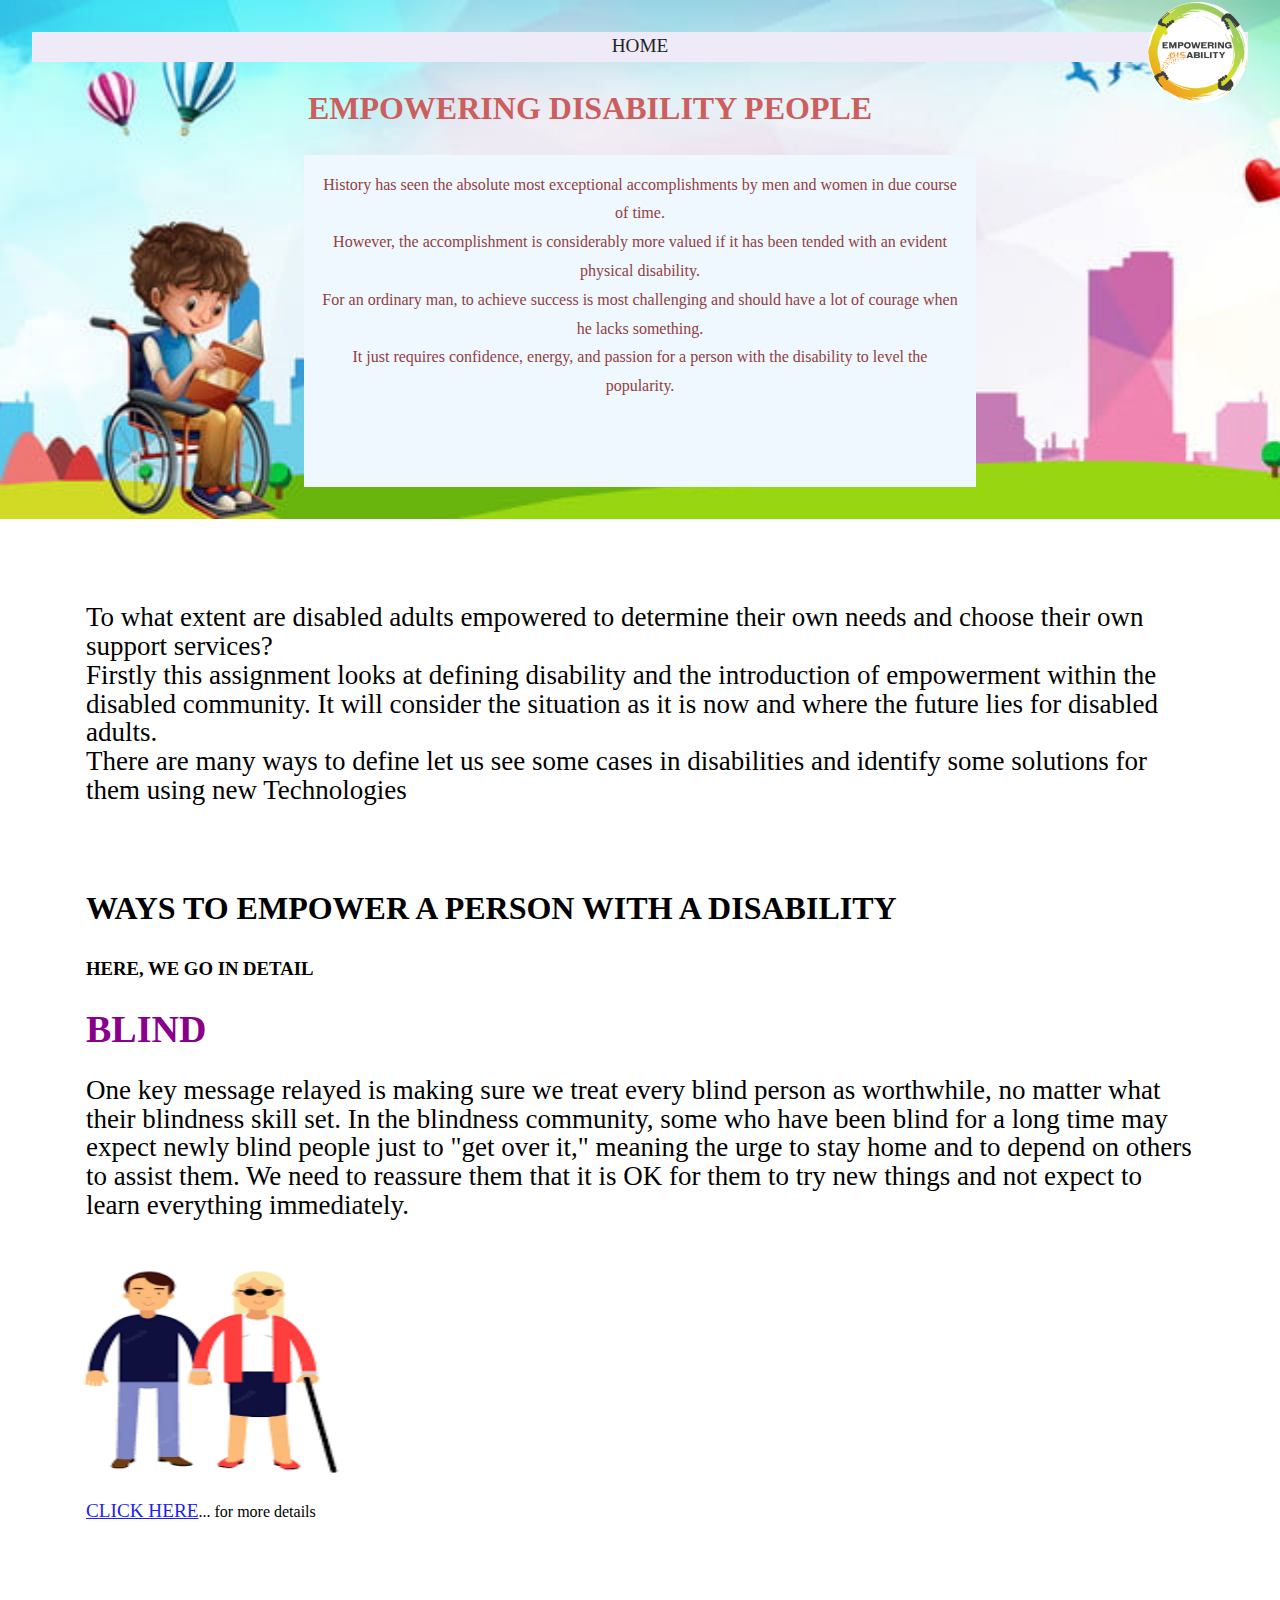
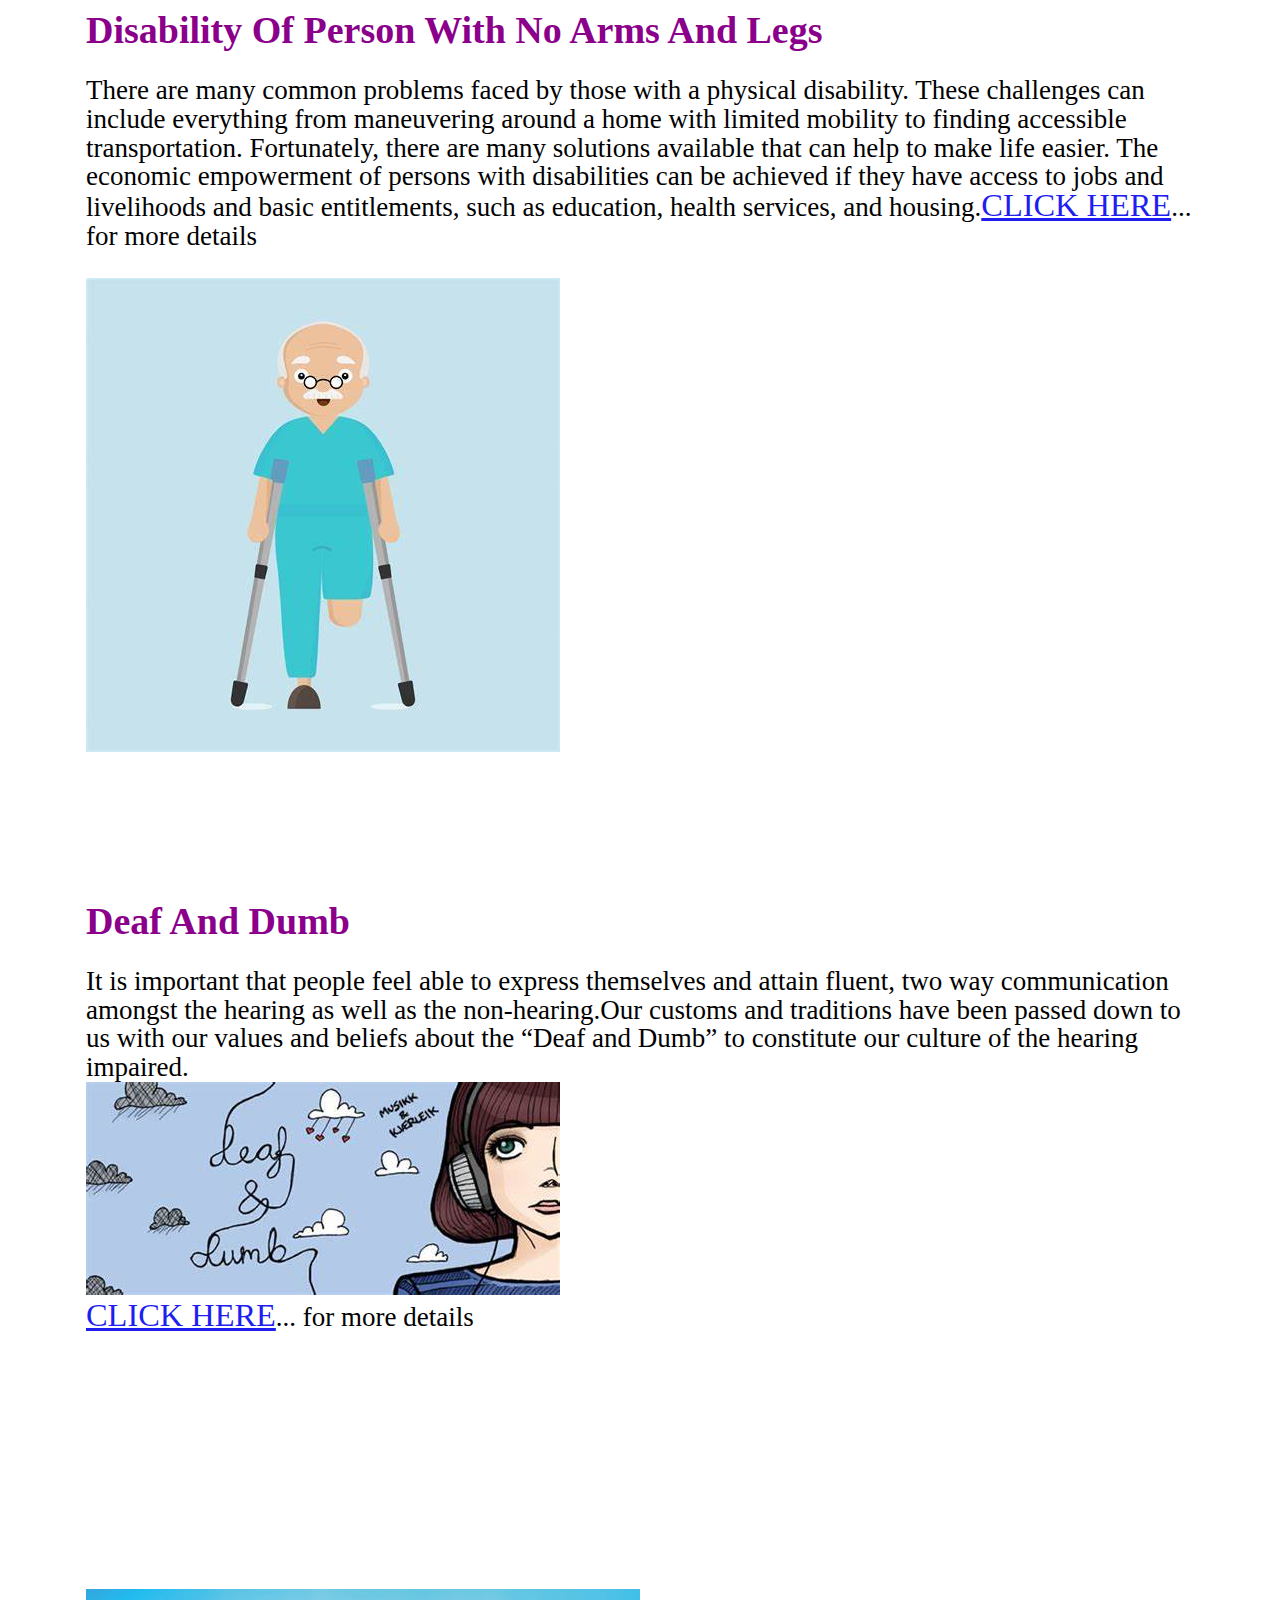
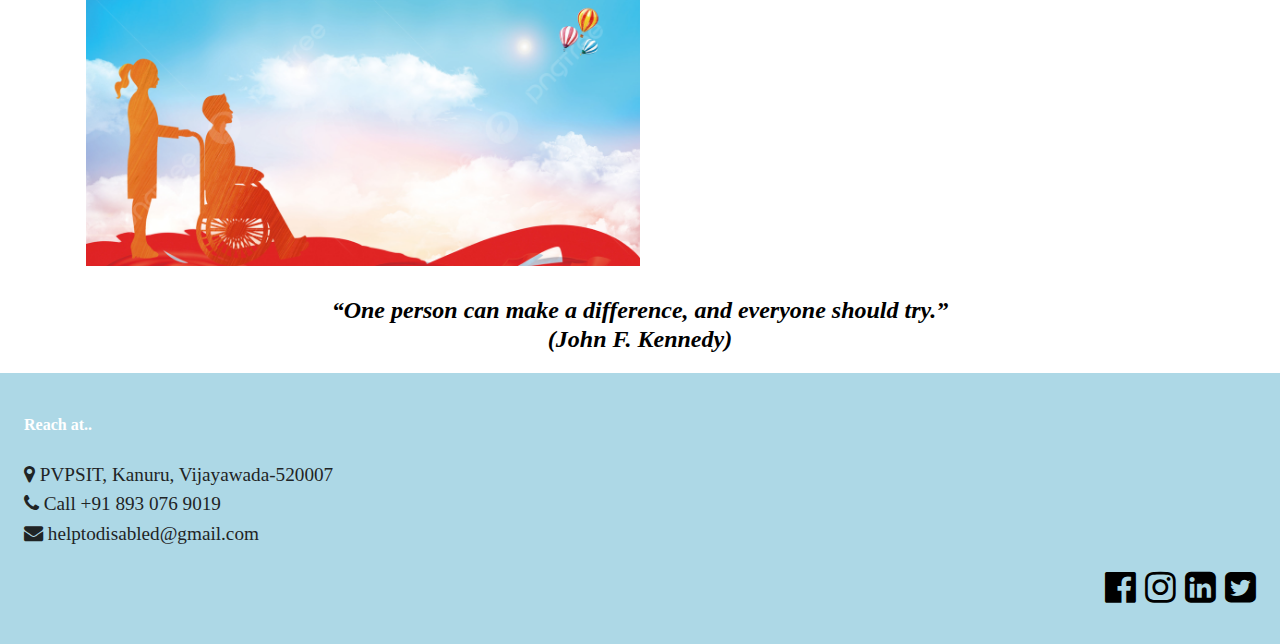
<file: EMPOWERING DISABLED PERSONS/index.html>
<!DOCTYPE html>
<html>
<head>
  

  <meta charset="UTF-8">
  <title> Empowering disability people</title>
  <meta name="description" content="simple CV example created with HTML and CSS">
  

  <meta name="viewport" content="width=device-width, initial-scale=1">
  <link rel="stylesheet" href="https://use.fontawesome.com/releases/v5.0.13/css/all.css" integrity="sha384-DNOHZ68U8hZfKXOrtjWvjxusGo9WQnrNx2sqG0tfsghAvtVlRW3tvkXWZh58N9jp" crossorigin="anonymous">
  <link rel="stylesheet" href="dis.css">
</head>

<body>
  <header>
    <div>
      <nav>
        <a href="#HOME">HOME</a>  
        <!-- <a href="#VISION">VISION</a> |
        <a href="#AMPUTEE"></a> |
        <a href="e.html">BLIND</a>|
        <a href="#DEAF AND DUMB">DEAF AND DUMB</a>  -->
 
        <div class="logo">
            <img src="l1.jpg" alt="!">
        </div>
        </nav>
    
    </div>
    <h1>Empowering disability people</h1>
    <section>
     
        
      <!-- <p>Secure responsible career opportunity to fully utilize my training and skills, while making a significant contribution to the success of the company..</p> -->
     <p1>History has seen the absolute most exceptional accomplishments by men and women in due course of time.  <br>

      However, the accomplishment is considerably more valued if it has been tended with an evident physical disability. <br>
      
      For an ordinary man, to achieve success is most challenging and should have a lot of courage when he lacks something. 
      <br>
      
      It just requires confidence, energy, and passion for a person with the disability to level the popularity.</p1>
    </section>
  </header>
  <main>
    
    

    
  
    </section>
    <!-- <section id="PROJECTS"> -->
      <h3></h3>
      <!-- <section id="HOME"></section> -->
      <article>
        <p><br><br>
          To what extent are disabled adults empowered to determine their own needs and choose their own support services? <br> 
          Firstly this assignment looks at defining disability and the introduction of empowerment within the disabled community. It will consider the situation as it is now and where the future lies for disabled adults.
<br>
There are many ways to define let us see some cases in disabilities and identify some solutions for them using new Technologies
       <br><br><br> </p>
       
      
      
  <h1><span style="text-align: center;"><b>Ways to Empower a Person with a Disability</b></span></h1>
  <h3>HERE, We go in detail </h3>
  <div class="d9">
    <h2 class="q1" >BLIND</h2>
    <p>One key message relayed is making sure we treat every blind person as worthwhile, 
      no matter what their blindness skill set. In the blindness community,
      some who have been blind for a long time may expect newly blind people just to "get over it," meaning the urge to stay home and to depend on others to assist them. We need to reassure them that it is OK for them to try new things and not expect to learn everything immediately.
    <br>
    <div class="d1"><img class ="Ft"src="e3.png" alt=""> </div><a href="e.html" class="c1">CLICK HERE</a>... for more details
    <br><br><br></p>
    
  </div>
  <div class="d2">
    <h2 class="q1" >Disability of person with no arms and legs</h2>
     <p>There are many common problems faced by those with a physical disability. These challenges can include everything from maneuvering around a home with limited mobility to finding accessible transportation. Fortunately, there are many solutions available that can help to make life easier.
      The economic empowerment of persons with disabilities can be achieved if they have access to jobs and livelihoods and basic entitlements, such as education, health services, and housing.<a href="g.html" class="c1">CLICK HERE</a>... for more details</p>
      <img src="am.jpeg" alt="">    
    </p><br><br><br>
    
  </div>
  <div class="d2">
    <h2 class="q1" >Deaf and Dumb</h2>
    <p>It is important that people feel able to express themselves and attain fluent, two way communication amongst the hearing as well as the non-hearing.Our customs and traditions have been passed down to us with our values and beliefs about the “Deaf and Dumb” to constitute our culture of the hearing impaired.
    <br>
    <img src="du1.jpeg" alt="">    
    <br>
    <a href="sonu.html" class="c1">CLICK HERE</a>... for more details</p><br><br><br><br><br><br><br>
  </div>
  <br>
  
  <img src="d4.jpg"  style= "width: 50%; height: 50%;"alt=""> 


  
          <h2 style="text-align: center;"><b><i>“One person can make a difference, and everyone should try.”<br />
(</i></b><b><i>John F. Kennedy</i></b><b><i>)</i></b></h2>





  </article>

  </main>
  <footer class="footer_section">
    <div class="container">
       <div class="row">
          <div class="col-md-4 footer-col">
             <div class="footer_contact">
                <h4>
                   Reach at..
                </h4>
                <div class="contact_link_box">
                   <a href="https://www.google.com/maps/place/Prasad+V.+Potluri+Siddhartha+Institute+Of+Technology/@16.4876606,80.6919441,17z/data=!3m1!4b1!4m5!3m4!1s0x3a35fb3d5f7810a9:0x4a6d6804b71db09!8m2!3d16.4876606!4d80.6941328">
                   <i class="fa fa-map-marker" aria-hidden="true"></i>
                   <span>
                      PVPSIT, Kanuru, Vijayawada-520007
                   </span>
                   </a><br>
                   <a href="">
                   <i class="fa fa-phone" aria-hidden="true"></i>
                   <span>
                   Call  +91 893 076 9019
                   </span>
                   </a><br>
                   <a href="">
                   <i class="fa fa-envelope" aria-hidden="true"></i>
                   <span>
                   helptodisabled@gmail.com
                   </span>
                   </a>
                </div>
             </div>
          </div>
          <div class="col-md-4 footer-col">
             <div class="footer_detail">
                <a href="index.html" class="footer-logo">
             </div>
          </div>
          <div class="col-md-4 footer-col">
             <div class="map_container">
                <div class="map">
                   <div id="googleMap"></div>
                </div>
             </div>
          </div>
       </div>
    </div>

<link rel="stylesheet" href="https://cdnjs.cloudflare.com/ajax/libs/font-awesome/4.7.0/css/font-awesome.min.css">

<pre style="text-align: right">
  <i class="fa fa-facebook-official" style="font-size:36px;color: black;"> <i class="fa fa-instagram" style="font-size:36px"></i> <i class="fa fa-linkedin-square" style="font-size:36px"> <i class="fa fa-twitter-square" style="font-size:36px"></i></i></i>
</pre>



  </footer>

</body>
</html>
</file>
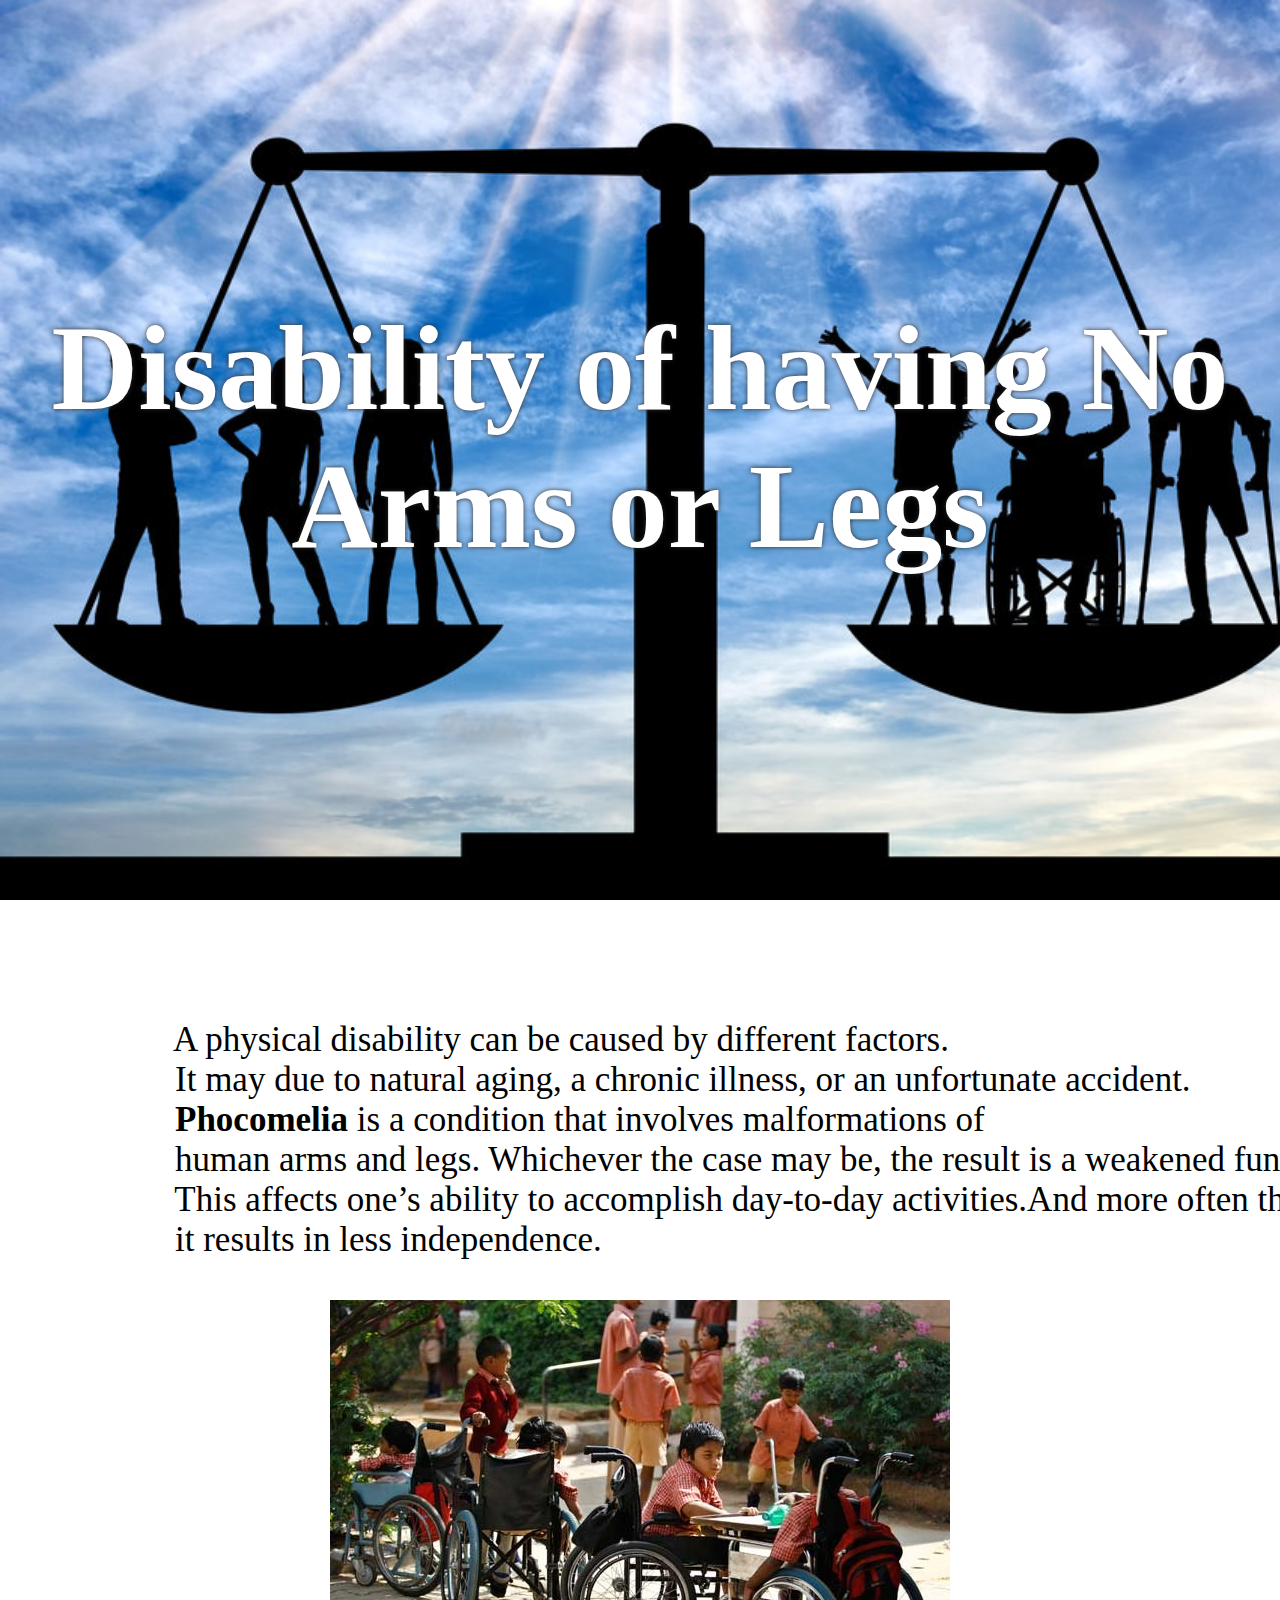
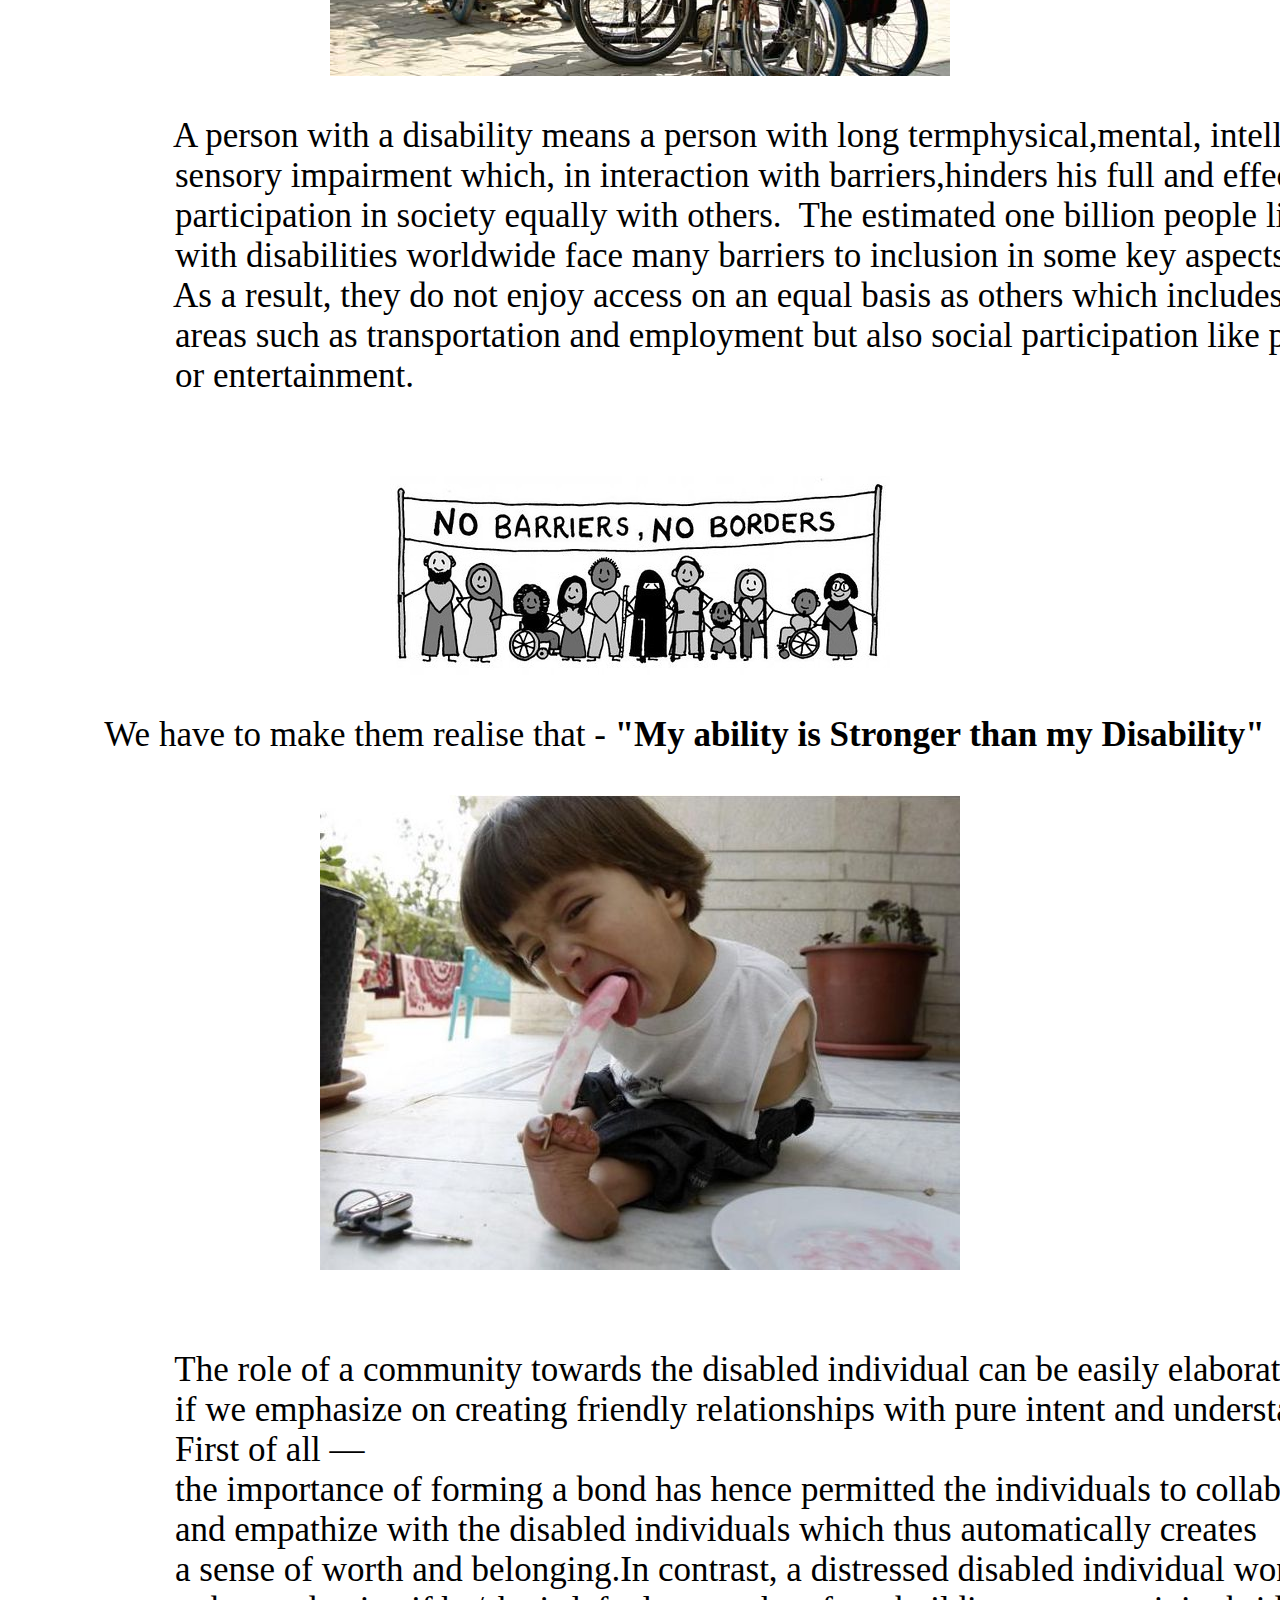
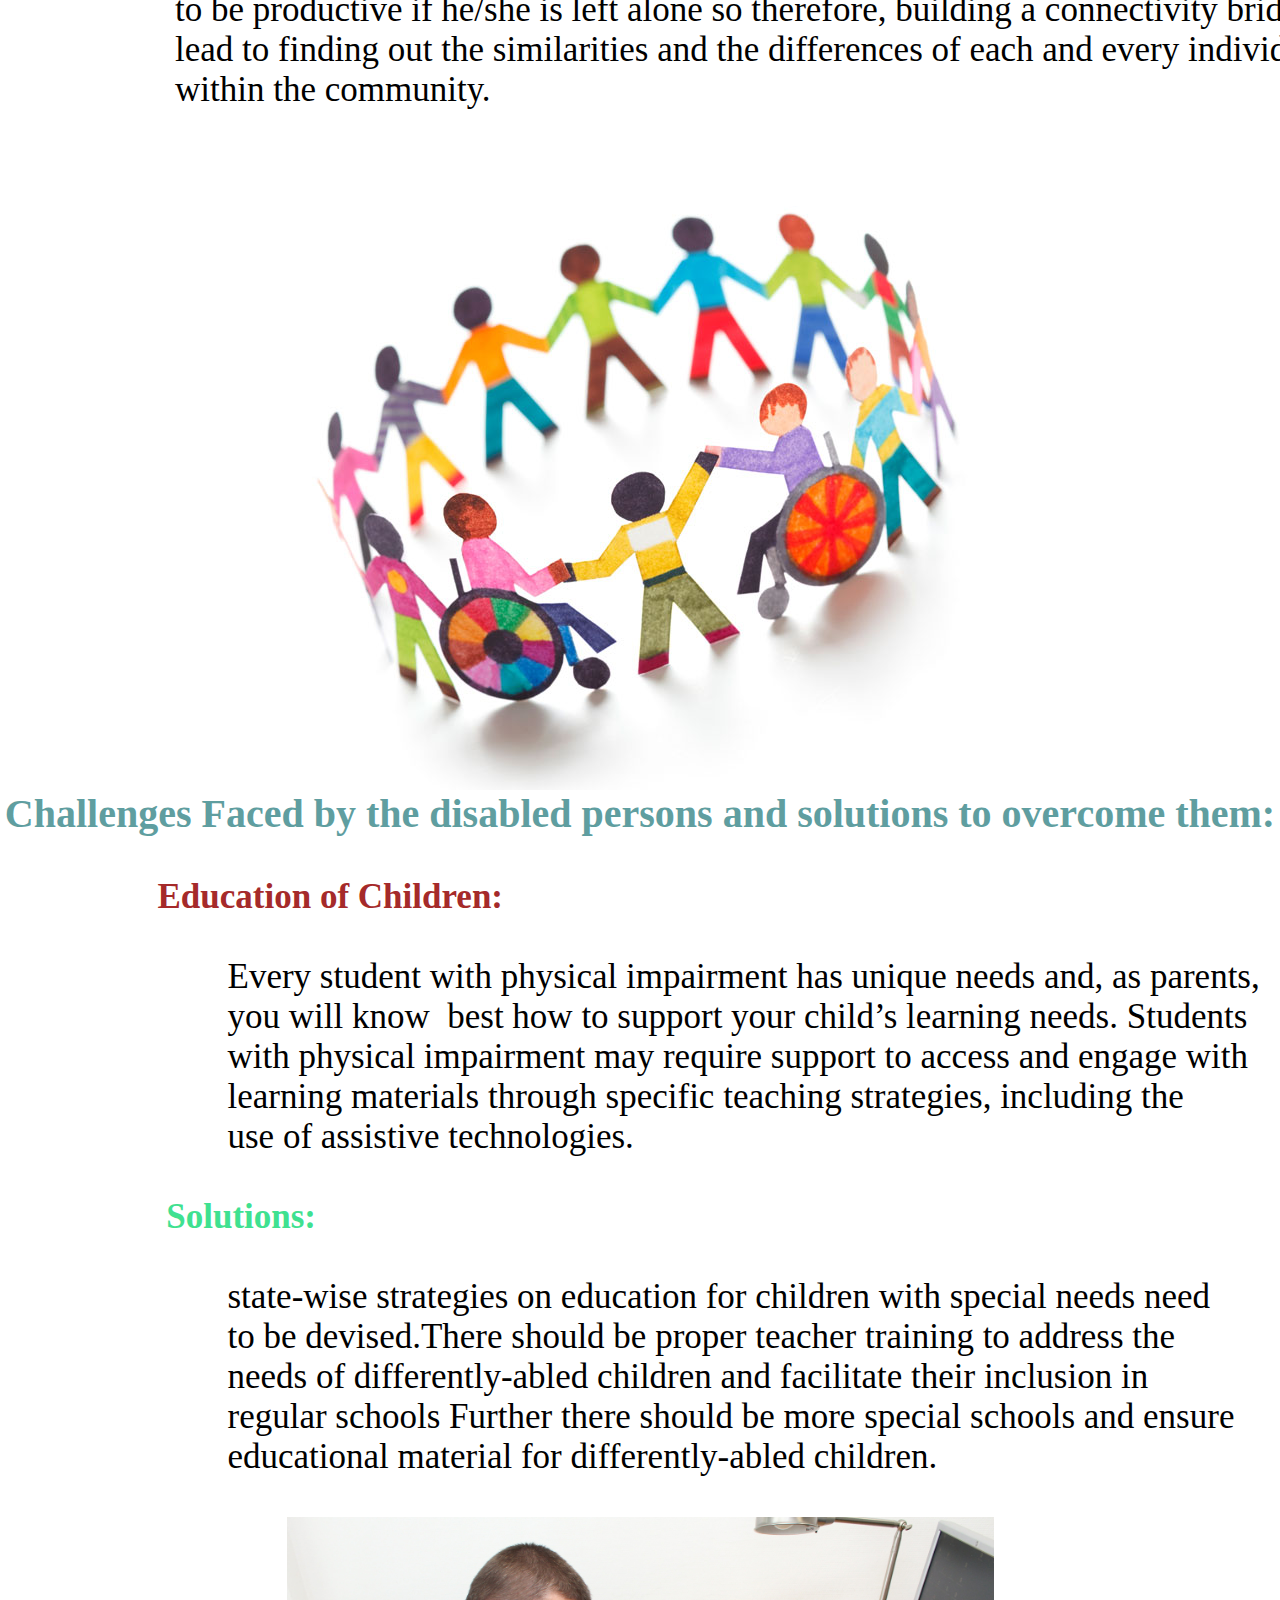
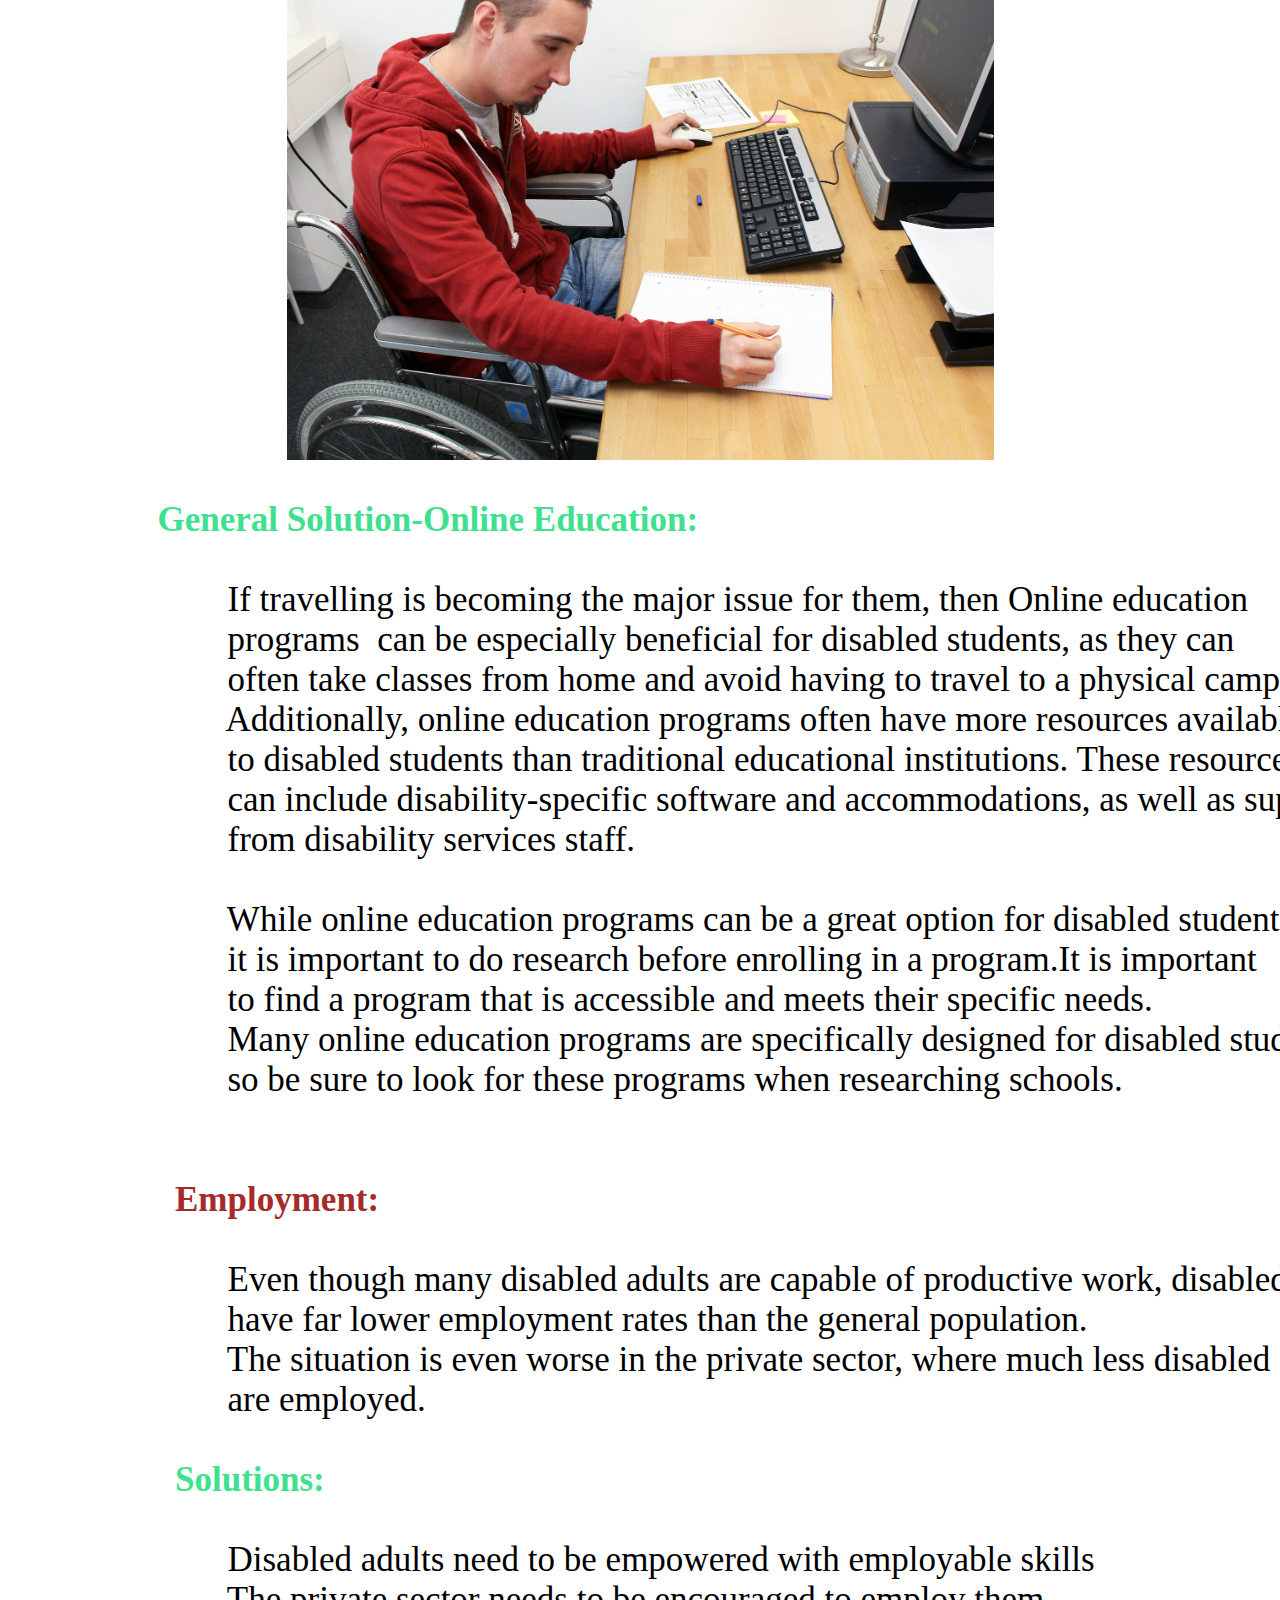
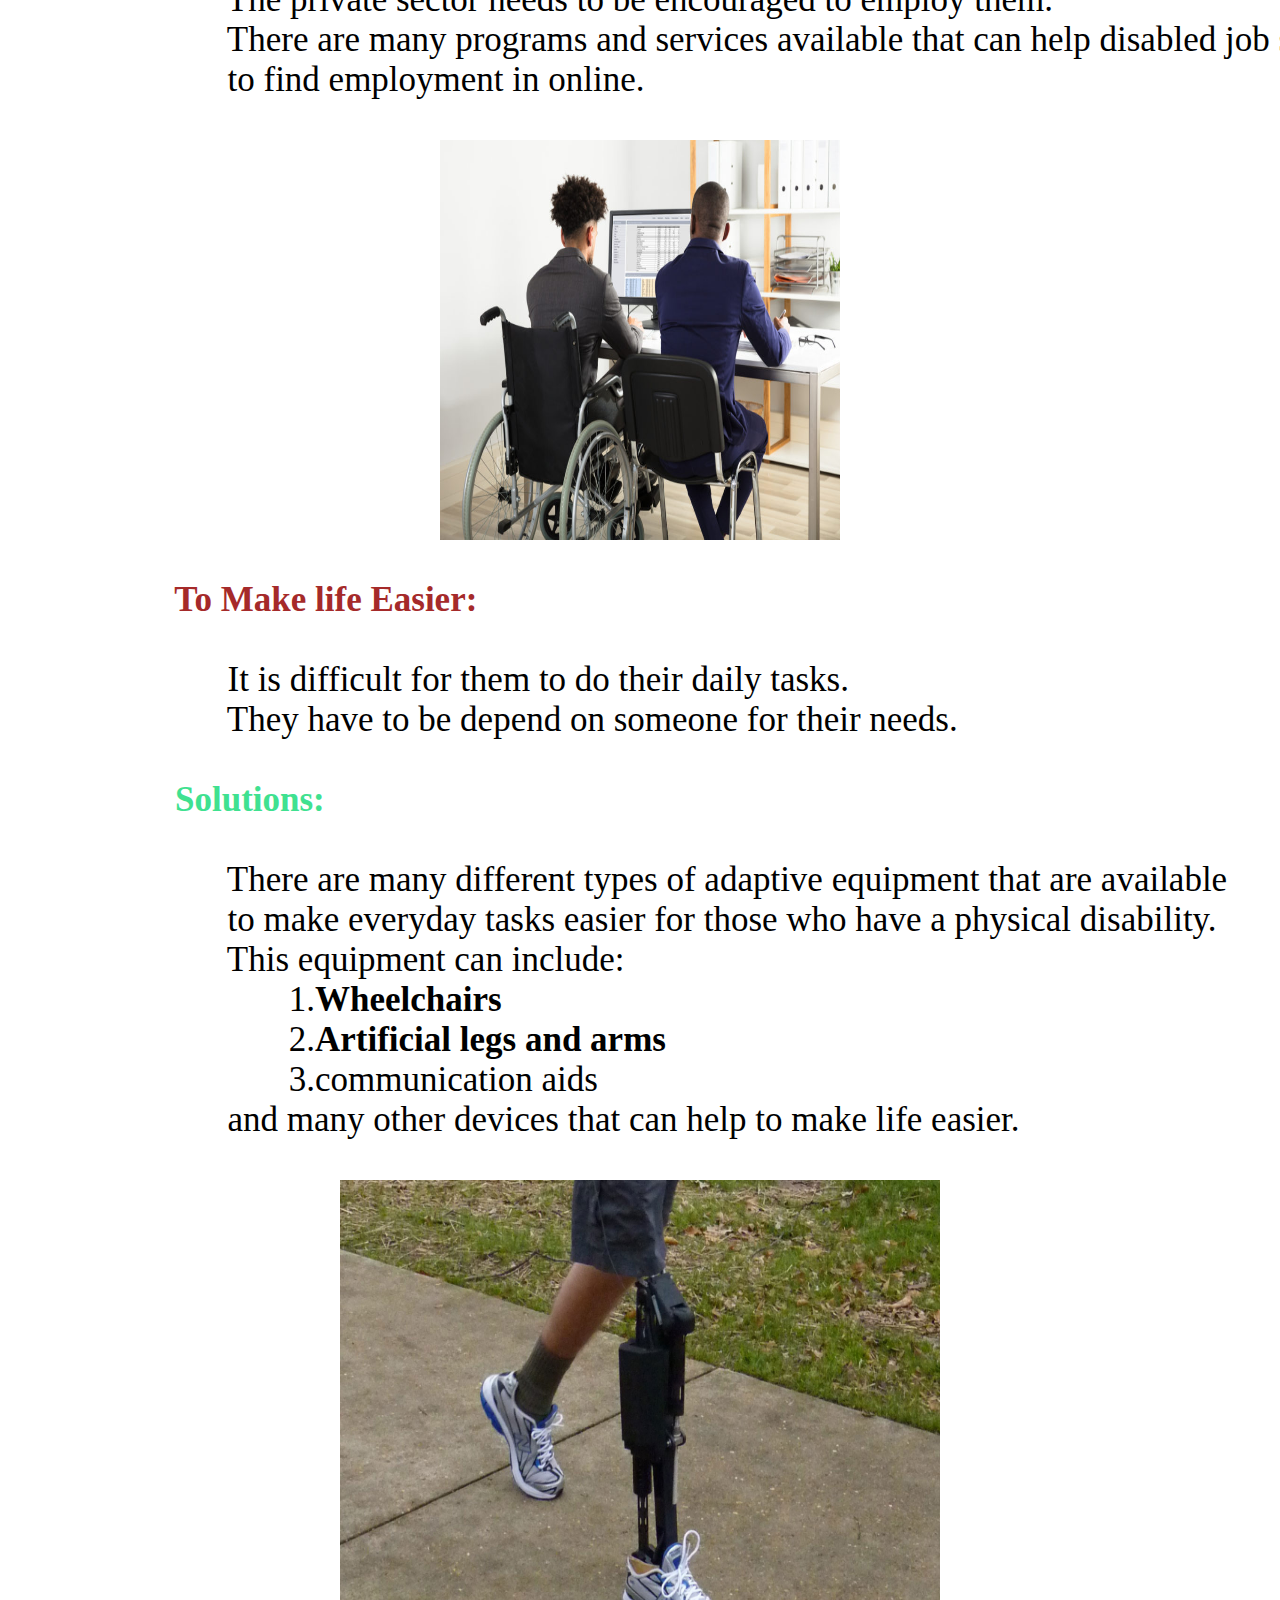
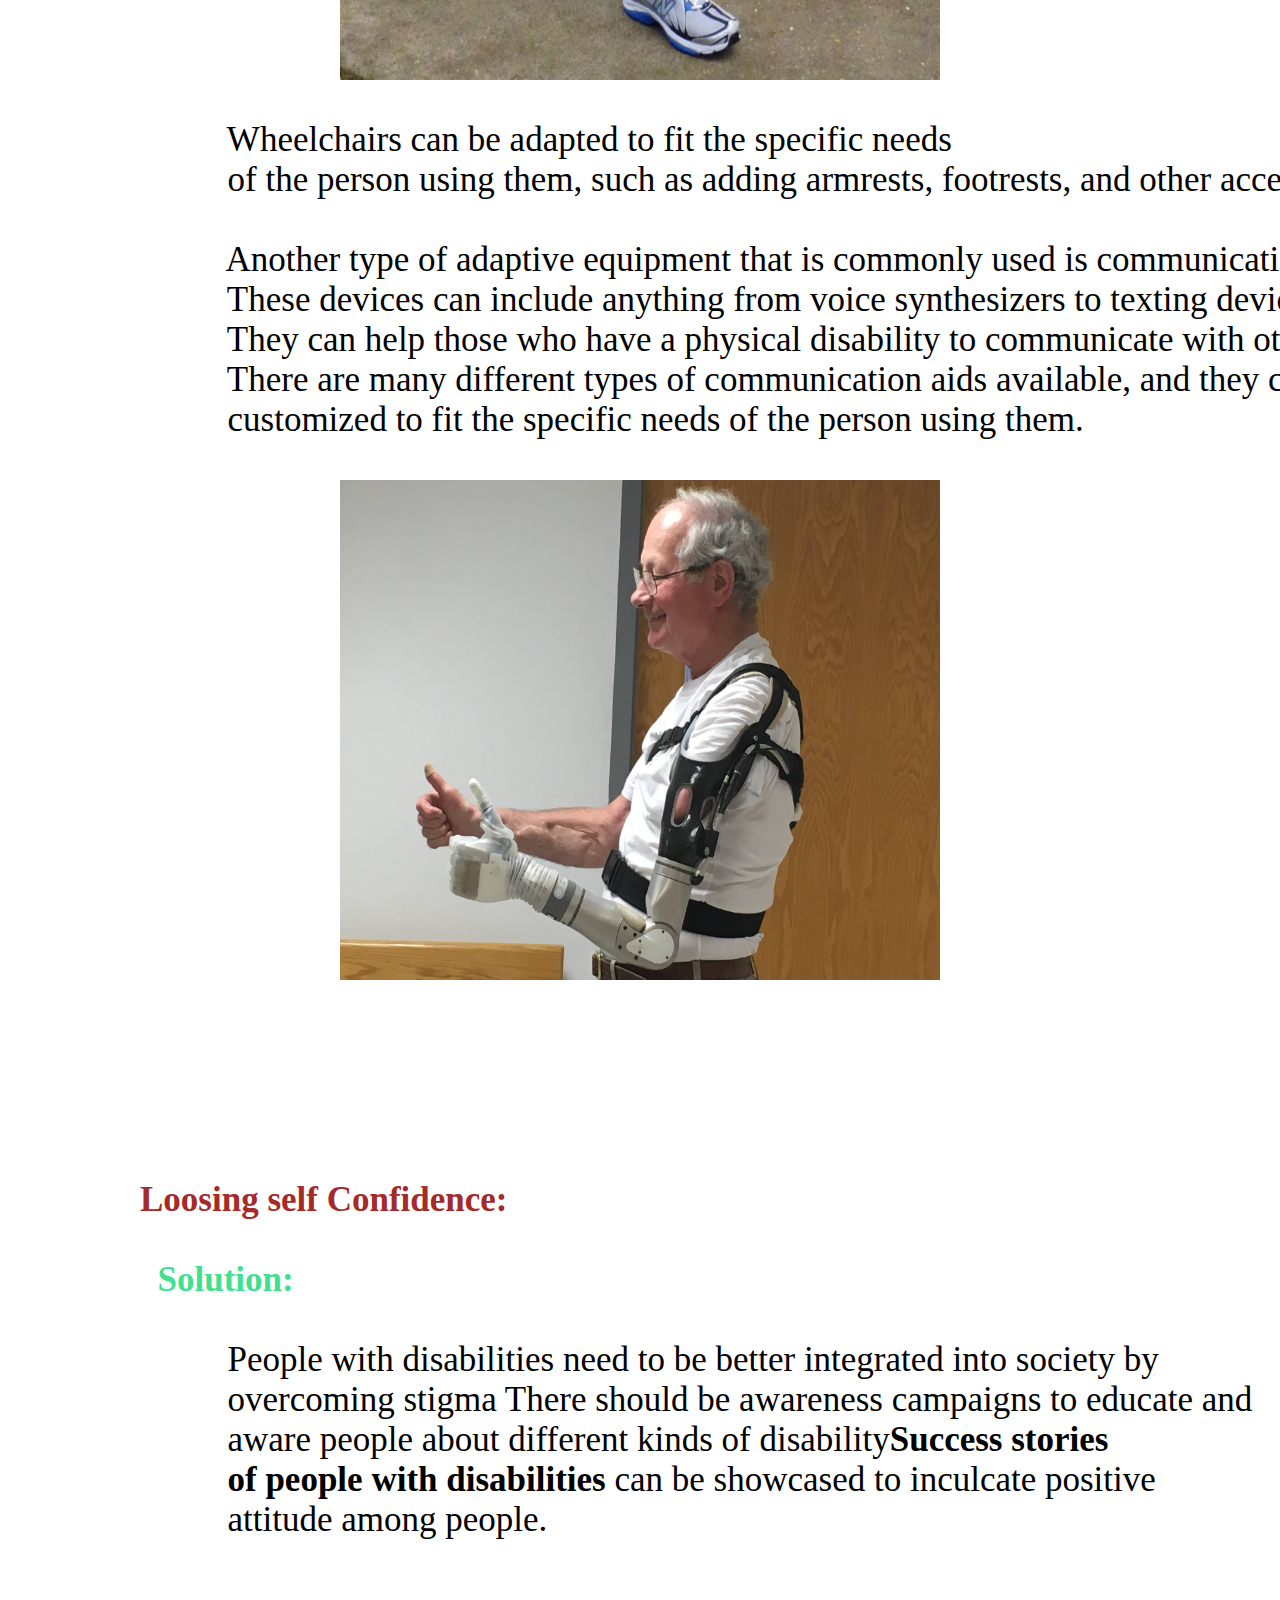
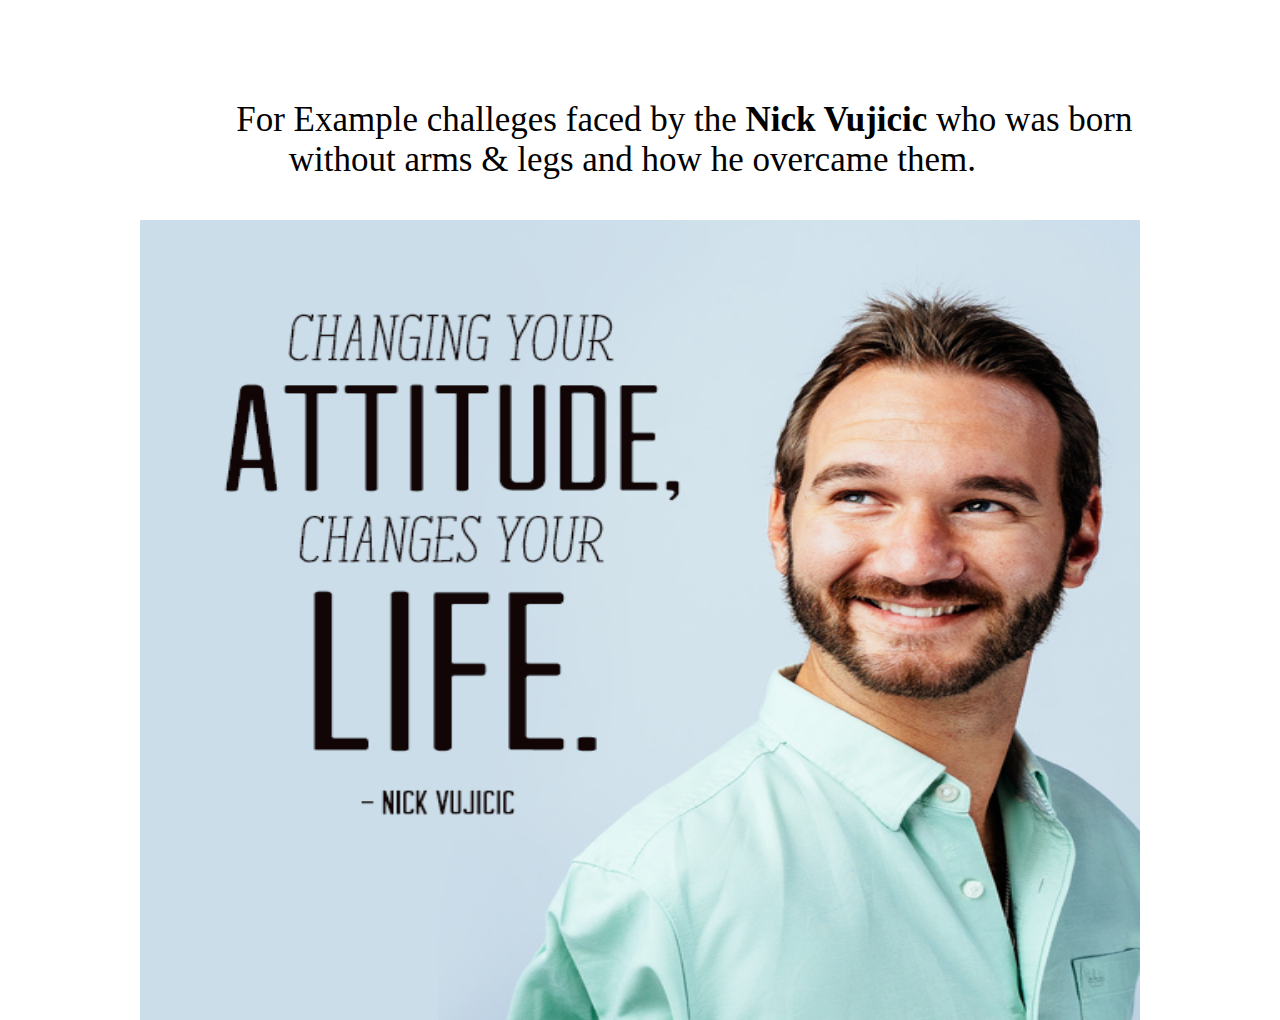
<file: EMPOWERING DISABLED PERSONS/g.html>
<html>
    <head>
        <title>Disability of person with No arms and Legs</title>
        <link rel="stylesheet" href="pi.css">
    </head>
    <body>
        <div class="section-1 box">
            <h1 style="font-size:120px; position:relative; top:270px">Disability of having No Arms or Legs</h1>
        </div>
        <style>

            img {
              display: block;
              margin-left: auto;
              margin-right: auto;
            }
            </style>
            <pre  style="font-size:35px;font-family: 'Times New Roman', Times, serif; text-align: ;">
                
                
                
                    A physical disability can be caused by different factors.
                    It may due to natural aging, a chronic illness, or an unfortunate accident.
                    <strong>Phocomelia </strong>is a condition that involves malformations of 
                    human arms and legs. Whichever the case may be, the result is a weakened functioning ability.
                    This affects one’s ability to accomplish day-to-day activities.And more often than not,
                    it results in less independence.

</pre>
            
    <img src="school.jpg" alt="Not found" >
  

      
 <pre style="font-size:35px;right: 300px;font-family: 'Times New Roman', Times, serif; ">
                   
                    A person with a disability means a person with long termphysical,mental, intellectual or 
                    sensory impairment which, in interaction with barriers,hinders his full and effective 
                    participation in society equally with others.  The estimated one billion people living 
                    with disabilities worldwide face many barriers to inclusion in some key aspects of society.
                    As a result, they do not enjoy access on an equal basis as others which includes
                    areas such as transportation and employment but also social participation like politics
                    or entertainment.


</pre>
       
        <img src="bariers.jpg" alt="Not found" >


        <pre style="font-size:35px;font-family: 'Times New Roman', Times, serif;">
            
            We have to make them realise that - <strong>"My ability is Stronger than my Disability"</strong>
         </pre>

            <img src="arm.jpg" alt="Not found" >

        <pre style="font-size:35px;font-family: 'Times New Roman', Times, serif;">
                    
            
                    The role of a community towards the disabled individual can be easily elaborated 
                    if we emphasize on creating friendly relationships with pure intent and understanding. 
                    First of all —
                    the importance of forming a bond has hence permitted the individuals to collaborate 
                    and empathize with the disabled individuals which thus automatically creates 
                    a sense of worth and belonging.In contrast, a distressed disabled individual won’t be able 
                    to be productive if he/she is left alone so therefore, building a connectivity bridge will 
                    lead to finding out the similarities and the differences of each and every individual
                    within the community.


</pre>
<img src="pic2.jpg" alt="Not found" >


<h1 style="font-size:40px; text-align: center; color: cadetblue;">Challenges Faced by the disabled persons and solutions to overcome them:
</h1>
            <pre style="font-size:35px;font-family:'Times New Roman', Times, serif; text-align: left; color: brown;"><strong>     
                  Education of Children: </strong>
            </pre>
            <pre style="font-size:35px;font-family: 'Times New Roman', Times, serif;">
                          Every student with physical impairment has unique needs and, as parents,
                          you will know  best how to support your child’s learning needs. Students
                          with physical impairment may require support to access and engage with 
                          learning materials through specific teaching strategies, including the
                          use of assistive technologies. </pre>
            <pre style="font-size:35px;font-family:'Times New Roman', Times, serif; color: rgb(63, 225,144);"><strong>
                   Solutions: </strong> 
            </pre>
            <pre style="font-size:35px;font-family: 'Times New Roman', Times, serif;">
                          state-wise strategies on education for children with special needs need
                          to be devised.There should be proper teacher training to address the 
                          needs of differently-abled children and facilitate their inclusion in
                          regular schools Further there should be more special schools and ensure
                          educational material for differently-abled children.
                        </pre>
            
            <img src="Screenshot_20221204_234122.png" alt="Not found" >
        
            <pre style="font-size:35px;font-family:'Times New Roman', Times, serif; color: rgb(63, 225, 144);"><strong>
                  General Solution-Online Education: </strong> 
            </pre>
            <pre style="font-size:35px;font-family: 'Times New Roman', Times, serif;">
                          If travelling is becoming the major issue for them, then Online education 
                          programs  can be especially beneficial for disabled students, as they can 
                          often take classes from home and avoid having to travel to a physical campus. 
                          Additionally, online education programs often have more resources available
                          to disabled students than traditional educational institutions. These resources 
                          can include disability-specific software and accommodations, as well as support
                          from disability services staff.
                        </pre>

            <pre style="font-size:35px;font-family: 'Times New Roman', Times, serif;">
                          While online education programs can be a great option for disabled students,
                          it is important to do research before enrolling in a program.It is important 
                          to find a program that is accessible and meets their specific needs.
                          Many online education programs are specifically designed for disabled students, 
                          so be sure to look for these programs when researching schools.
                </pre>
    

                <pre style="font-size:35px;font-family:'Times New Roman', Times, serif; text-align: left; color: brown;"><strong>     
                    Employment: </strong> 
                </pre>
           
            <pre style="font-size:35px;font-family: 'Times New Roman', Times, serif;">
                          Even though many disabled adults are capable of productive work, disabled adults
                          have far lower employment rates than the general population.
                          The situation is even worse in the private sector, where much less disabled
                          are employed. </pre>
            <pre style="font-size:35px;font-family:'Times New Roman', Times, serif; color: rgb(63, 225,144);"><strong>
                    Solutions: </strong> 
                     </pre>
            <pre style="font-size:35px;font-family: 'Times New Roman', Times, serif;">
                          Disabled adults need to be empowered with employable skills
                          The private sector needs to be encouraged to employ them.
                          There are many programs and services available that can help disabled job seekers
                          to find employment in online.
            </pre>

                <img src="job2.jpg" width="400" height="400" alt="Not found" >
                <pre style="font-size:35px;font-family:'Times New Roman', Times, serif; color: brown ;"> <strong>
                    To Make life Easier: </strong>
                </pre>
                <pre style="font-size:35px;font-family: 'Times New Roman', Times, serif;">
                          It is difficult for them to do their daily tasks.
                          They have to be depend on someone for their needs.</pre >
                <pre style="font-size:35px;font-family:'Times New Roman', Times, serif; color: rgb(63, 225,144);"><strong>
                    Solutions: </strong> 
                </pre>
            <pre style="font-size:35px;font-family: 'Times New Roman', Times, serif;">
                          There are many different types of adaptive equipment that are available
                          to make everyday tasks easier for those who have a physical disability.
                          This equipment can include:
                                 1.<strong>Wheelchairs </strong>
                                 2.<strong>Artificial legs and arms</strong>
                                 3.communication aids
                          and many other devices that can help to make life easier.
                </pre >
                <img src="legs.jpg" width="600"height="500" alt="Not found" >
            <pre style="font-size:35px;font-family: 'Times New Roman', Times, serif;"> 
                          Wheelchairs can be adapted to fit the specific needs
                          of the person using them, such as adding armrests, footrests, and other accessories.

                          Another type of adaptive equipment that is commonly used is communication aids.
                          These devices can include anything from voice synthesizers to texting devices.
                          They can help those who have a physical disability to communicate with others more easily. 
                          There are many different types of communication aids available, and they can be 
                          customized to fit the specific needs of the person using them.
            </pre>
            <img src="aarm.jpg" width="600"height="500" alt="Not found" >
            <pre style="font-size:35px;font-family: 'Times New Roman', Times, serif; color: brown;"><strong> 
                  
                
                
                
                Loosing self Confidence:</strong></pre>
            <pre style="font-size:35px;font-family: 'Times New Roman', Times, serif;color: rgb(63, 225, 144);"> <strong> 
                  Solution:</strong> 
            </pre>
            <pre style="font-size:35px;font-family: 'Times New Roman', Times, serif;" >
                          People with disabilities need to be better integrated into society by
                          overcoming stigma There should be awareness campaigns to educate and 
                          aware people about different kinds of disability<strong>Success stories
                          of people with disabilities</strong> can be showcased to inculcate positive
                          attitude among people.


                          

                           For Example challeges faced by the <strong>Nick Vujicic </strong>who was born 
                                 without arms & legs and how he overcame them.
             </pre>
            <img src="nick2.jpg" width="1000" height="800" alt="Not found" >


     
 
        </body>
</html>
</file>
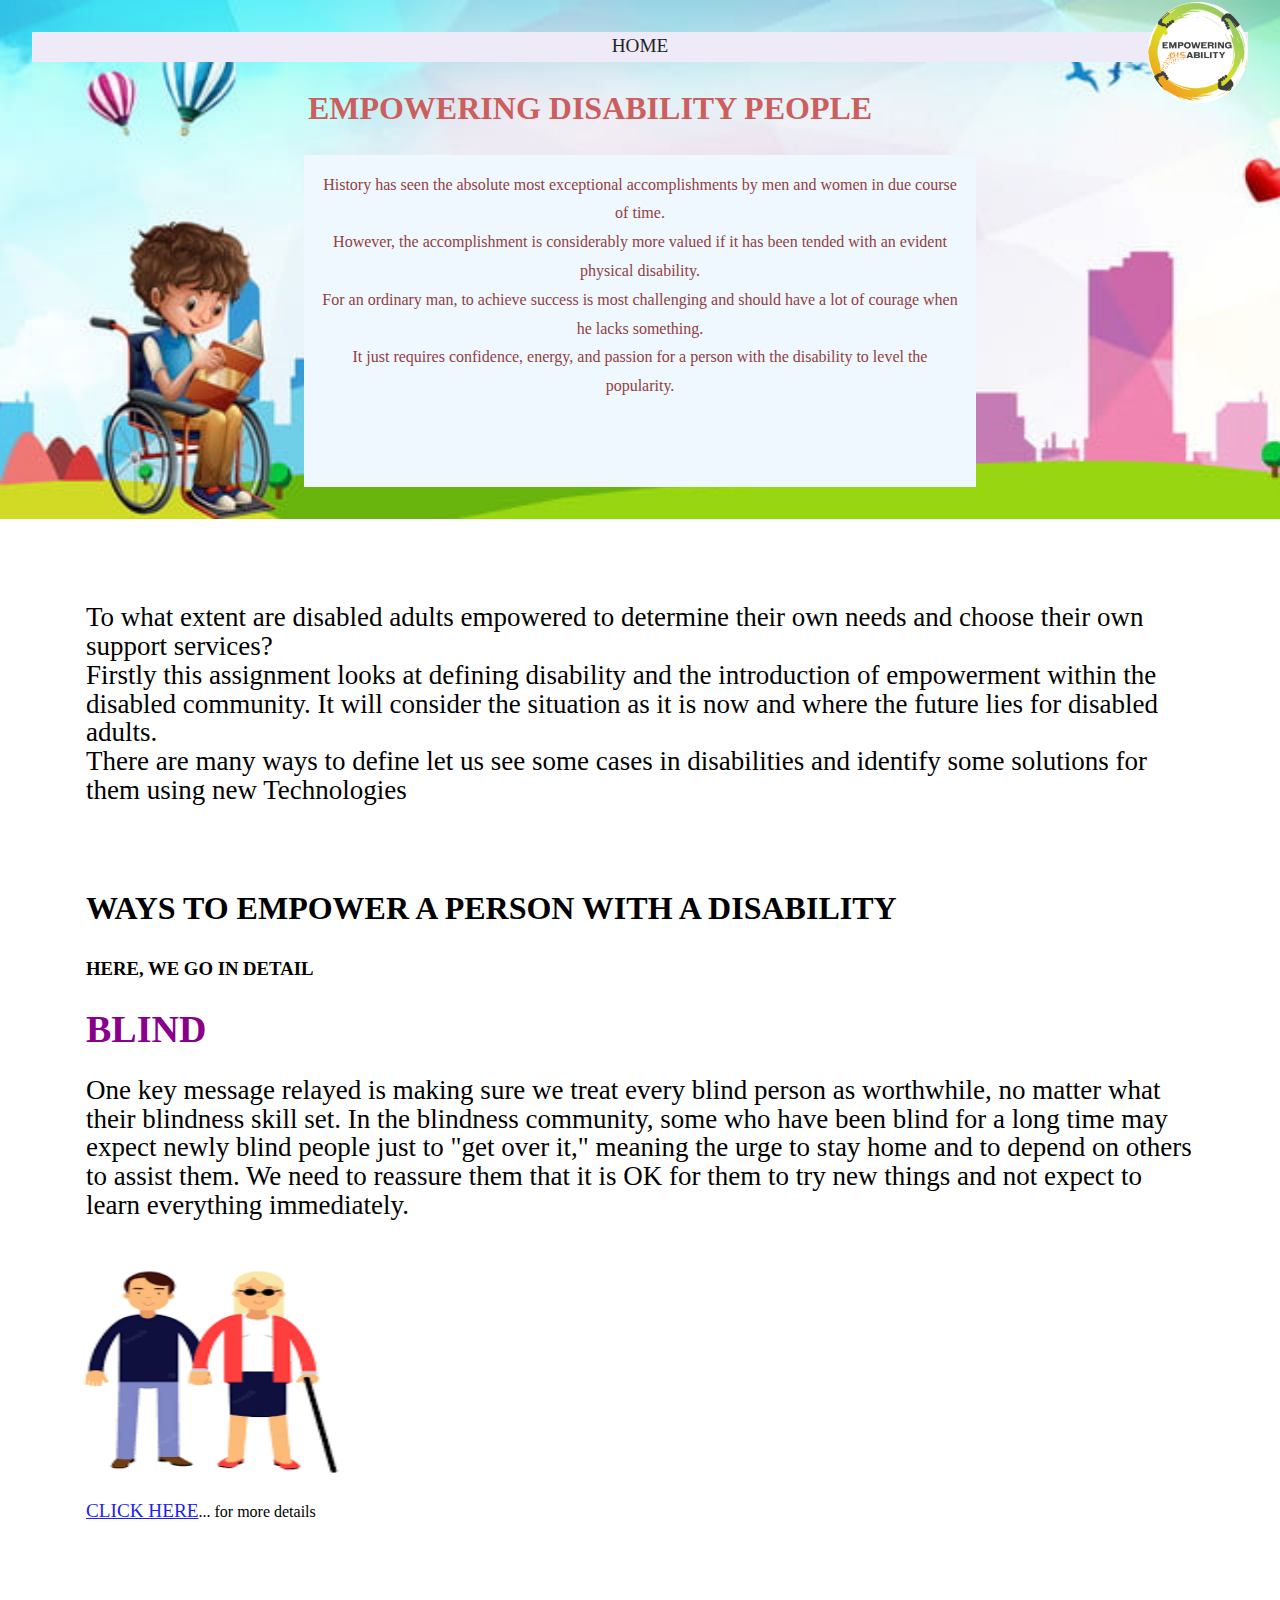
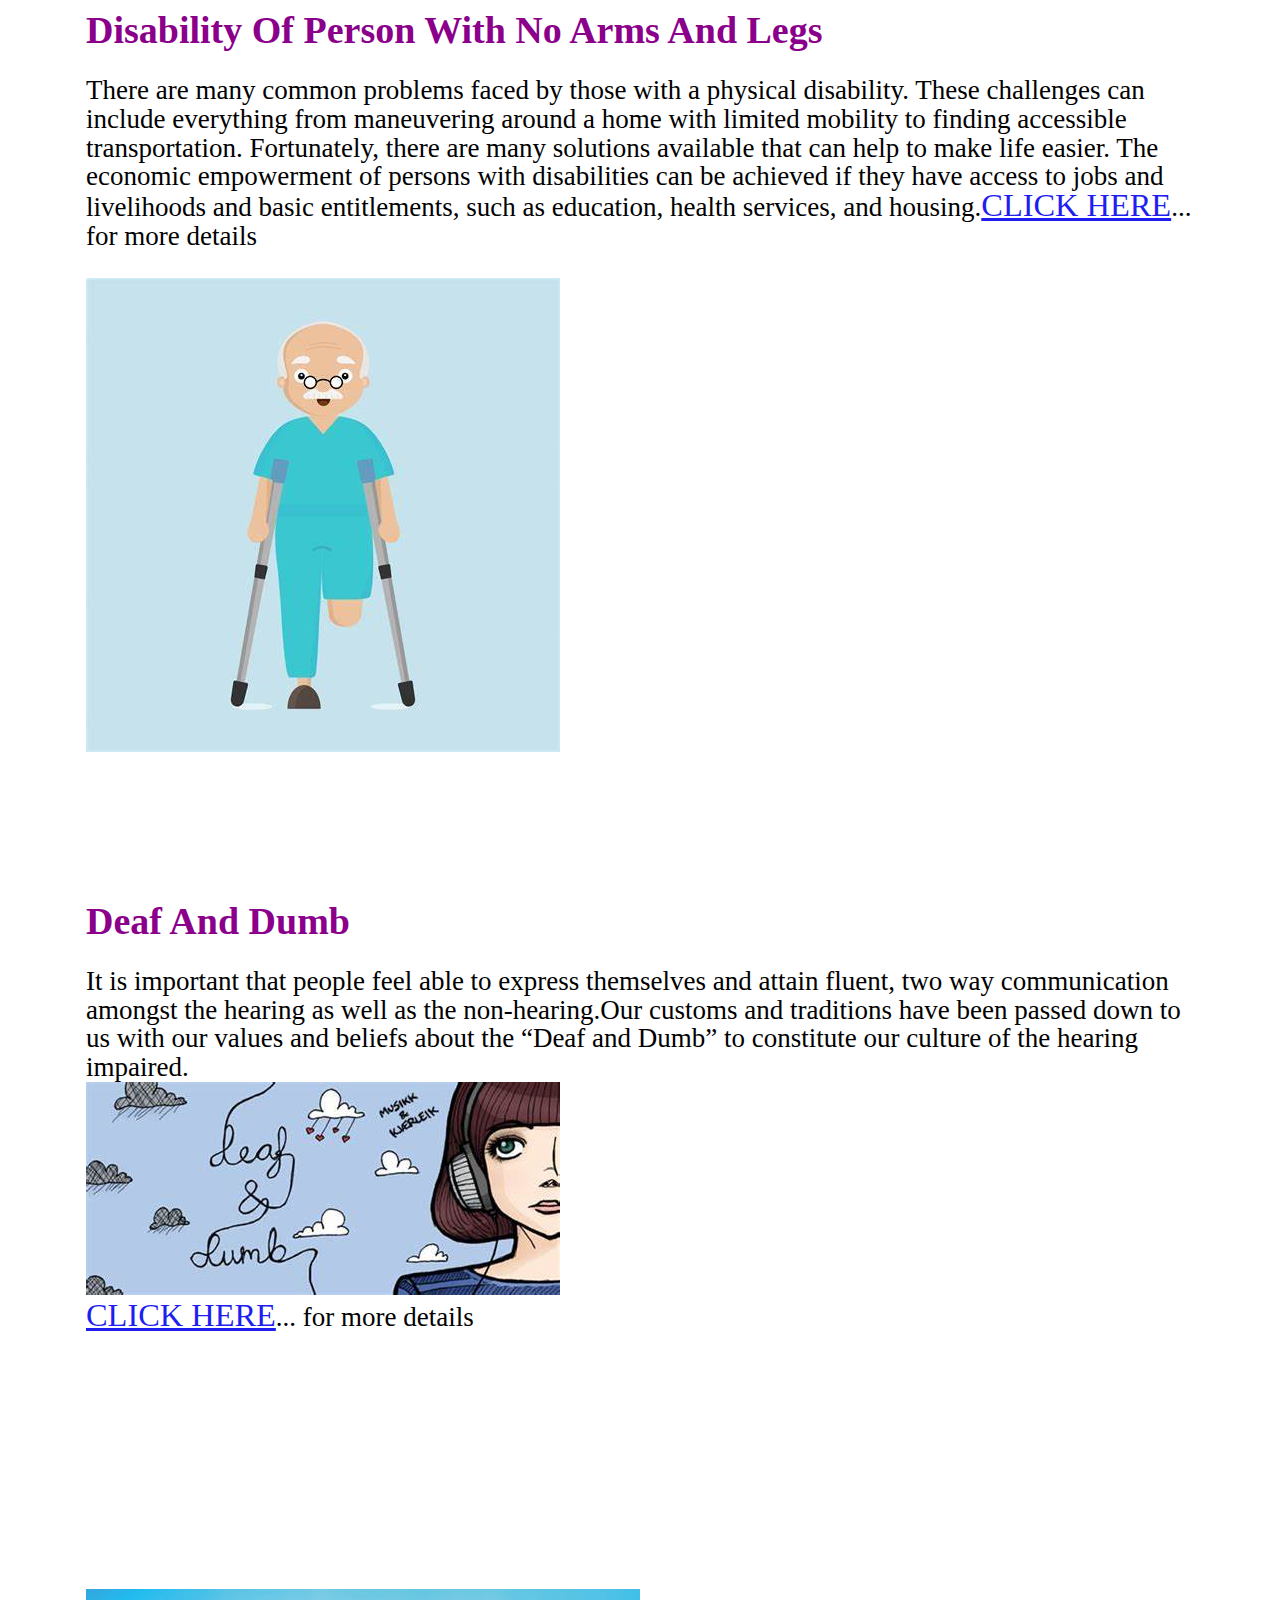
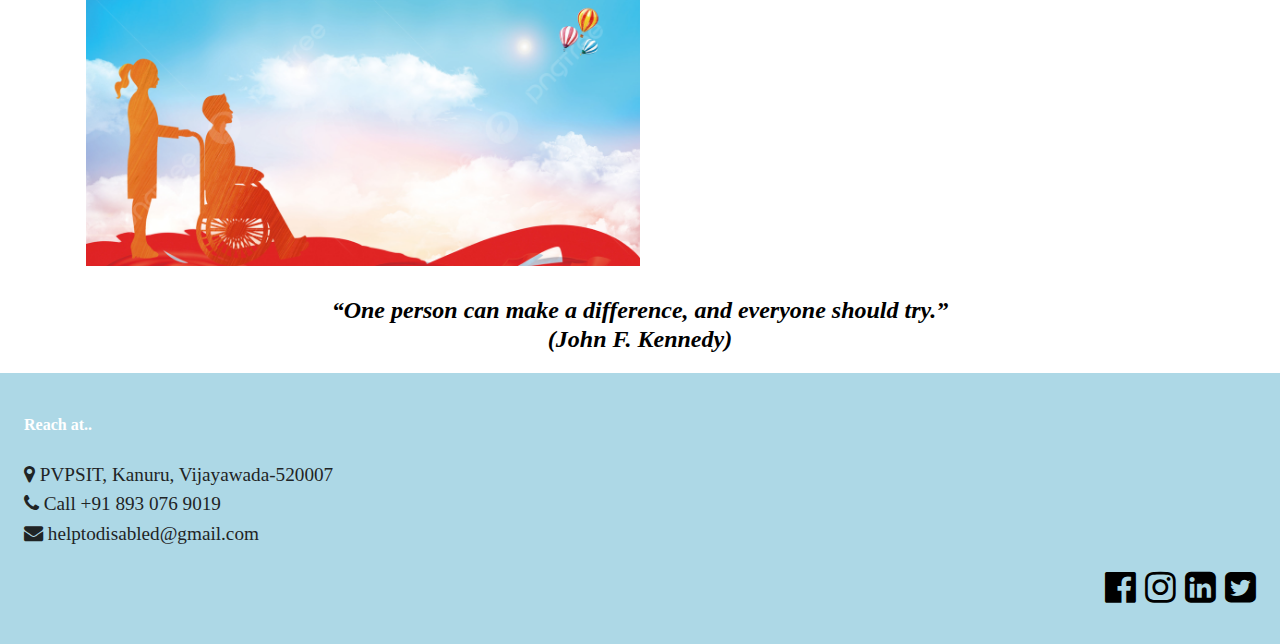
<file: EMPOWERING DISABLED PERSONS/Home.html>
<!DOCTYPE html>
<html>
<head>
  

  <meta charset="UTF-8">
  <title> Empowering disability people</title>
  <meta name="description" content="simple CV example created with HTML and CSS">
  

  <meta name="viewport" content="width=device-width, initial-scale=1">
  <link rel="stylesheet" href="https://use.fontawesome.com/releases/v5.0.13/css/all.css" integrity="sha384-DNOHZ68U8hZfKXOrtjWvjxusGo9WQnrNx2sqG0tfsghAvtVlRW3tvkXWZh58N9jp" crossorigin="anonymous">
  <link rel="stylesheet" href="dis.css">
</head>

<body>
  <header>
    <div>
      <nav>
        <a href="#HOME">HOME</a>  
        <!-- <a href="#VISION">VISION</a> |
        <a href="#AMPUTEE"></a> |
        <a href="e.html">BLIND</a>|
        <a href="#DEAF AND DUMB">DEAF AND DUMB</a>  -->
 
        <div class="logo">
            <img src="l1.jpg" alt="!">
        </div>
        </nav>
    
    </div>
    <h1>Empowering disability people</h1>
    <section>
     
        
      <!-- <p>Secure responsible career opportunity to fully utilize my training and skills, while making a significant contribution to the success of the company..</p> -->
     <p1>History has seen the absolute most exceptional accomplishments by men and women in due course of time.  <br>

      However, the accomplishment is considerably more valued if it has been tended with an evident physical disability. <br>
      
      For an ordinary man, to achieve success is most challenging and should have a lot of courage when he lacks something. 
      <br>
      
      It just requires confidence, energy, and passion for a person with the disability to level the popularity.</p1>
    </section>
  </header>
  <main>
    
    

    
  
    </section>
    <!-- <section id="PROJECTS"> -->
      <h3></h3>
      <!-- <section id="HOME"></section> -->
      <article>
        <p><br><br>
          To what extent are disabled adults empowered to determine their own needs and choose their own support services? <br> 
          Firstly this assignment looks at defining disability and the introduction of empowerment within the disabled community. It will consider the situation as it is now and where the future lies for disabled adults.
<br>
There are many ways to define let us see some cases in disabilities and identify some solutions for them using new Technologies
       <br><br><br> </p>
       
      
      
  <h1><span style="text-align: center;"><b>Ways to Empower a Person with a Disability</b></span></h1>
  <h3>HERE, We go in detail </h3>
  <div class="d9">
    <h2 class="q1" >BLIND</h2>
    <p>One key message relayed is making sure we treat every blind person as worthwhile, 
      no matter what their blindness skill set. In the blindness community,
      some who have been blind for a long time may expect newly blind people just to "get over it," meaning the urge to stay home and to depend on others to assist them. We need to reassure them that it is OK for them to try new things and not expect to learn everything immediately.
    <br>
    <div class="d1"><img class ="Ft"src="e3.png" alt=""> </div><a href="e.html" class="c1">CLICK HERE</a>... for more details
    <br><br><br></p>
    
  </div>
  <div class="d2">
    <h2 class="q1" >Disability of person with no arms and legs</h2>
     <p>There are many common problems faced by those with a physical disability. These challenges can include everything from maneuvering around a home with limited mobility to finding accessible transportation. Fortunately, there are many solutions available that can help to make life easier.
      The economic empowerment of persons with disabilities can be achieved if they have access to jobs and livelihoods and basic entitlements, such as education, health services, and housing.<a href="g.html" class="c1">CLICK HERE</a>... for more details</p>
      <img src="am.jpeg" alt="">    
    </p><br><br><br>
    
  </div>
  <div class="d2">
    <h2 class="q1" >Deaf and Dumb</h2>
    <p>It is important that people feel able to express themselves and attain fluent, two way communication amongst the hearing as well as the non-hearing.Our customs and traditions have been passed down to us with our values and beliefs about the “Deaf and Dumb” to constitute our culture of the hearing impaired.
    <br>
    <img src="du1.jpeg" alt="">    
    <br>
    <a href="sonu.html" class="c1">CLICK HERE</a>... for more details</p><br><br><br><br><br><br><br>
  </div>
  <br>
  
  <img src="d4.jpg"  style= "width: 50%; height: 50%;"alt=""> 


  
          <h2 style="text-align: center;"><b><i>“One person can make a difference, and everyone should try.”<br />
(</i></b><b><i>John F. Kennedy</i></b><b><i>)</i></b></h2>





  </article>

  </main>
  <footer class="footer_section">
    <div class="container">
       <div class="row">
          <div class="col-md-4 footer-col">
             <div class="footer_contact">
                <h4>
                   Reach at..
                </h4>
                <div class="contact_link_box">
                   <a href="https://www.google.com/maps/place/Prasad+V.+Potluri+Siddhartha+Institute+Of+Technology/@16.4876606,80.6919441,17z/data=!3m1!4b1!4m5!3m4!1s0x3a35fb3d5f7810a9:0x4a6d6804b71db09!8m2!3d16.4876606!4d80.6941328">
                   <i class="fa fa-map-marker" aria-hidden="true"></i>
                   <span>
                      PVPSIT, Kanuru, Vijayawada-520007
                   </span>
                   </a><br>
                   <a href="">
                   <i class="fa fa-phone" aria-hidden="true"></i>
                   <span>
                   Call  +91 893 076 9019
                   </span>
                   </a><br>
                   <a href="">
                   <i class="fa fa-envelope" aria-hidden="true"></i>
                   <span>
                   helptodisabled@gmail.com
                   </span>
                   </a>
                </div>
             </div>
          </div>
          <div class="col-md-4 footer-col">
             <div class="footer_detail">
                <a href="index.html" class="footer-logo">
             </div>
          </div>
          <div class="col-md-4 footer-col">
             <div class="map_container">
                <div class="map">
                   <div id="googleMap"></div>
                </div>
             </div>
          </div>
       </div>
    </div>

<link rel="stylesheet" href="https://cdnjs.cloudflare.com/ajax/libs/font-awesome/4.7.0/css/font-awesome.min.css">

<pre style="text-align: right">
  <i class="fa fa-facebook-official" style="font-size:36px;color: black;"> <i class="fa fa-instagram" style="font-size:36px"></i> <i class="fa fa-linkedin-square" style="font-size:36px"> <i class="fa fa-twitter-square" style="font-size:36px"></i></i></i>
</pre>



  </footer>

</body>
</html>
</file>
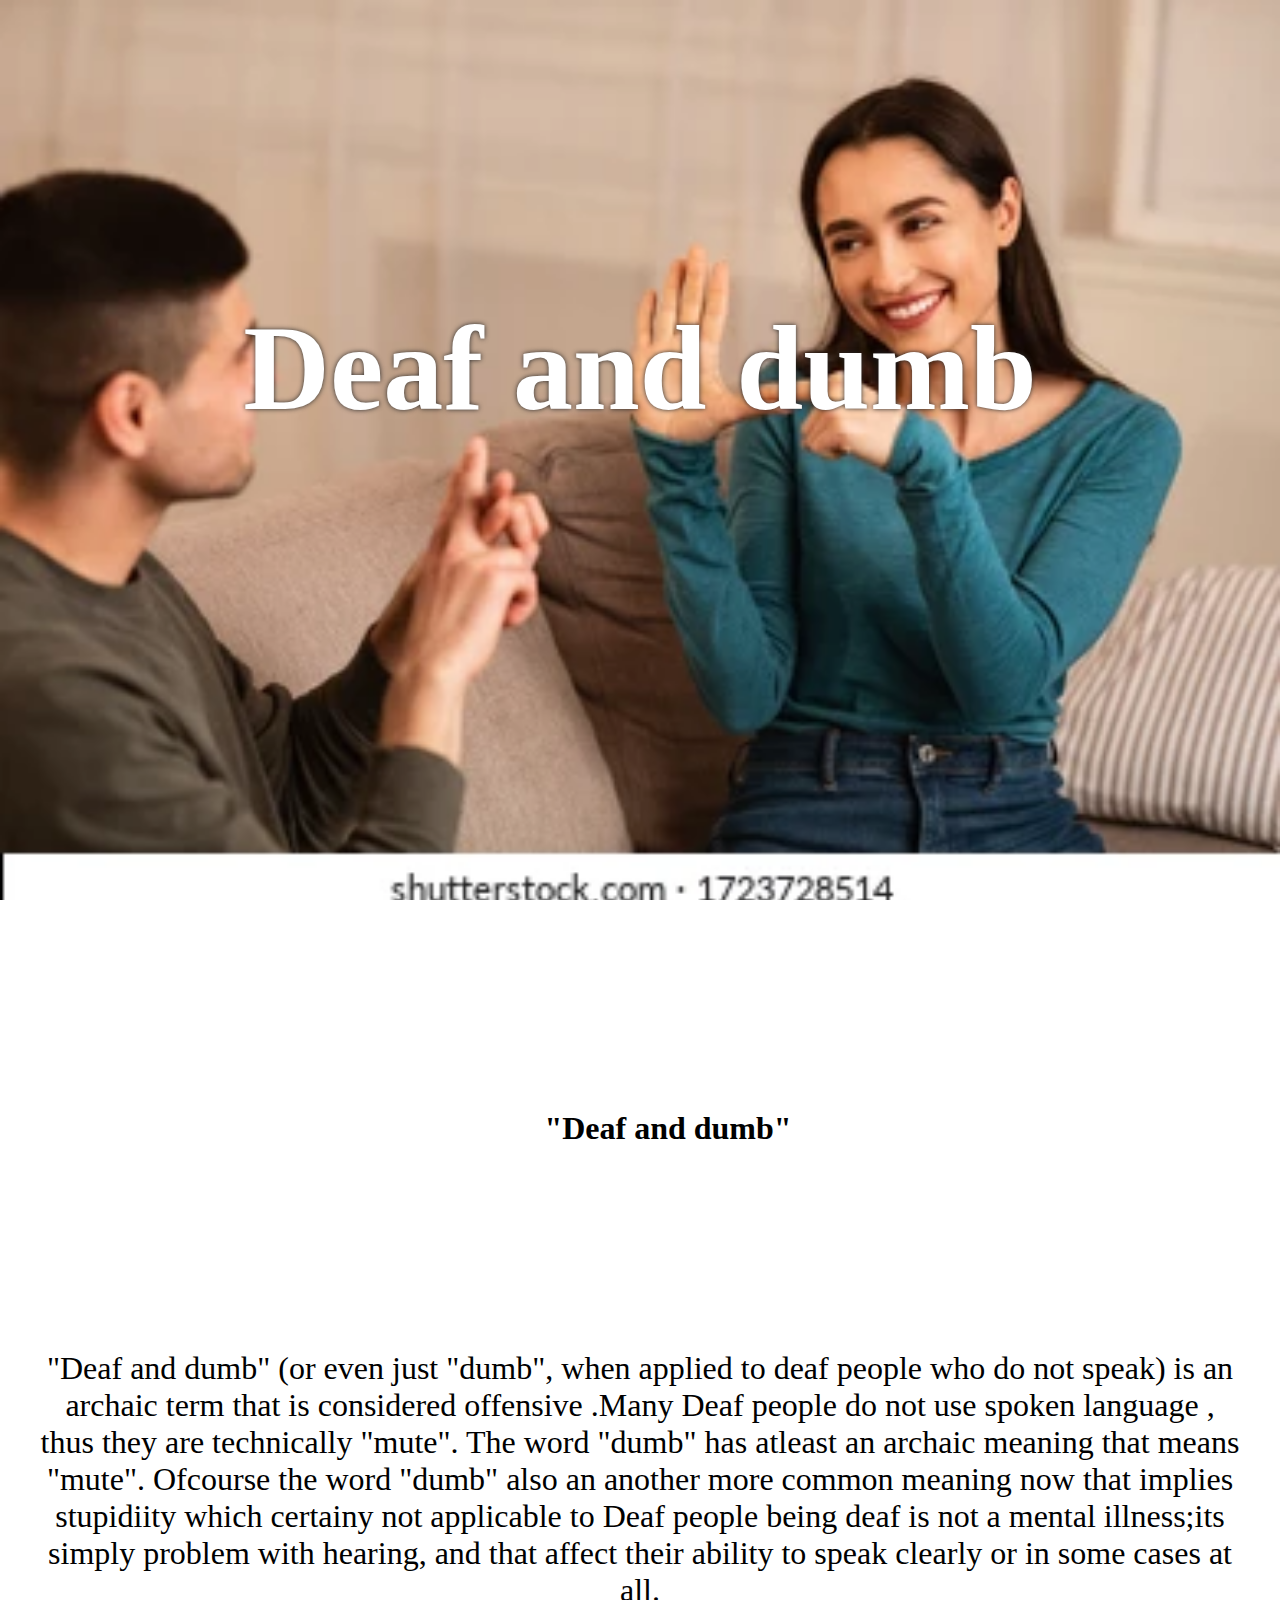
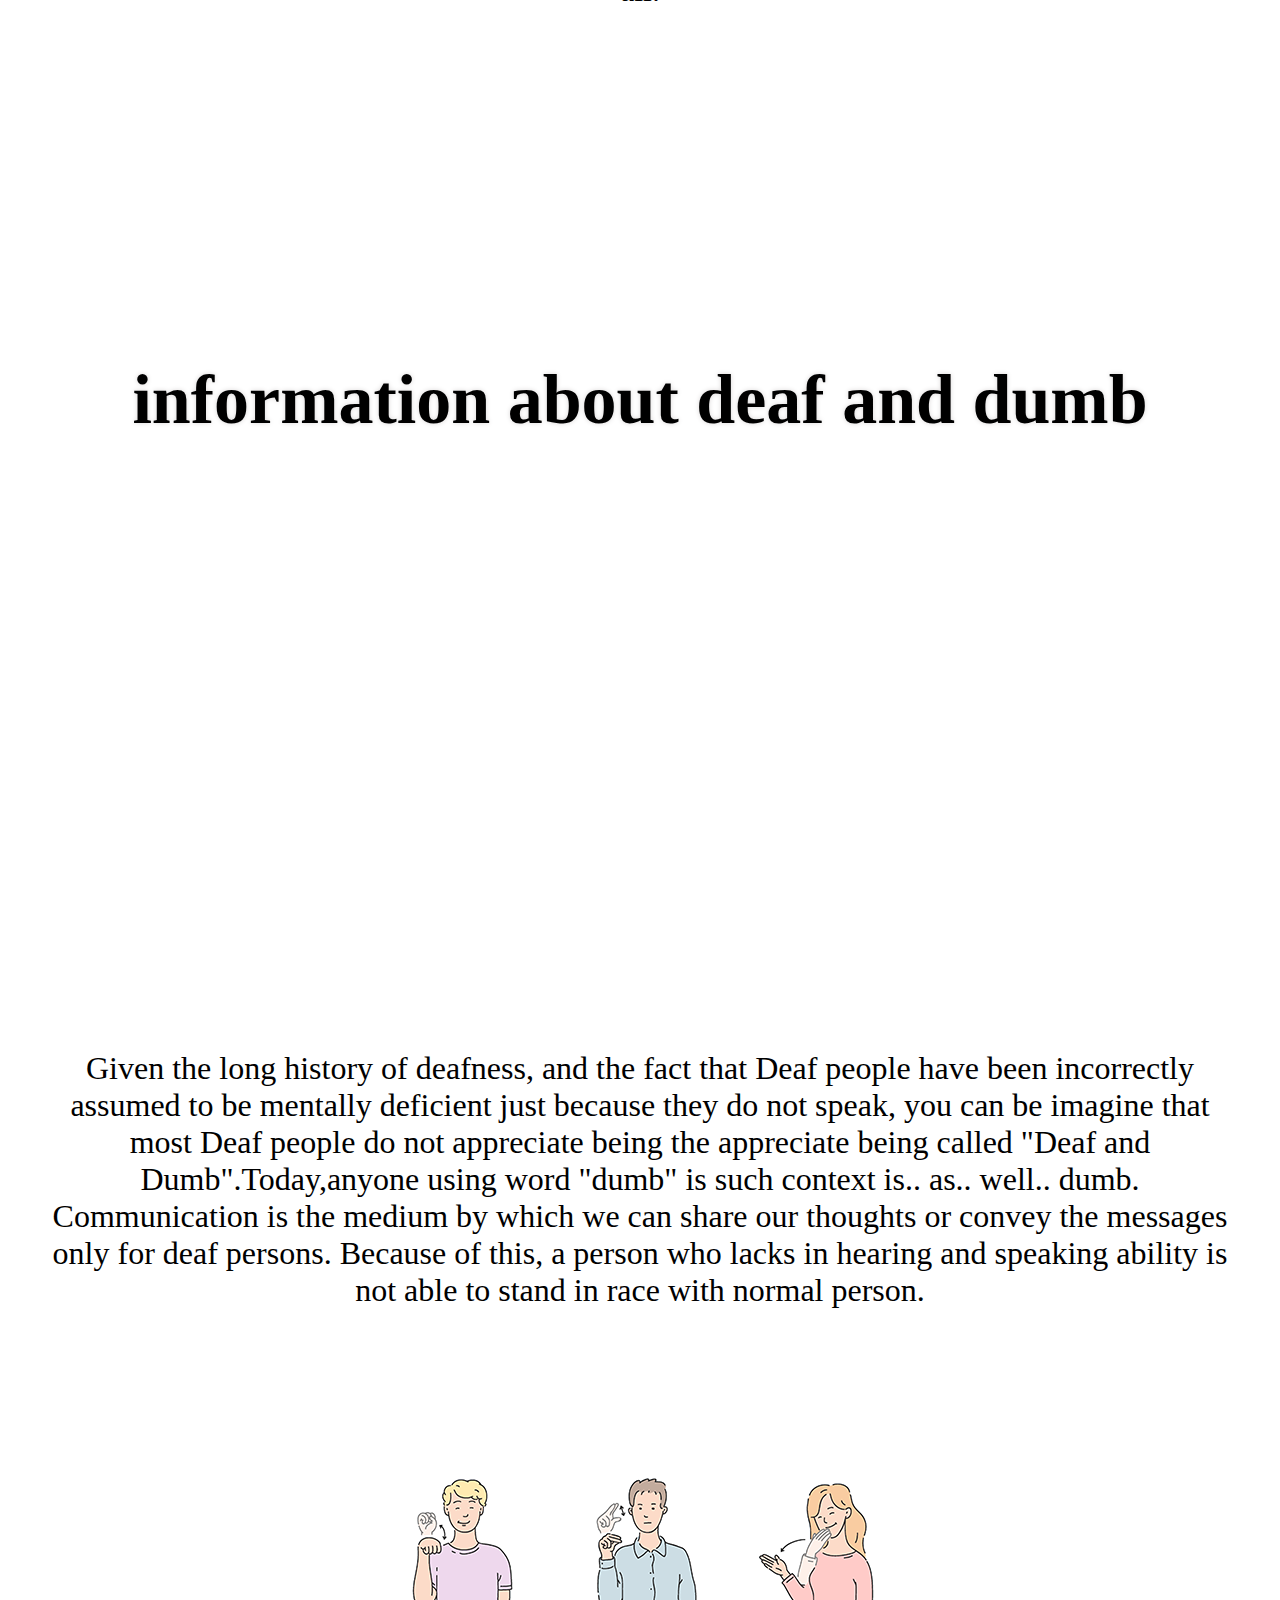
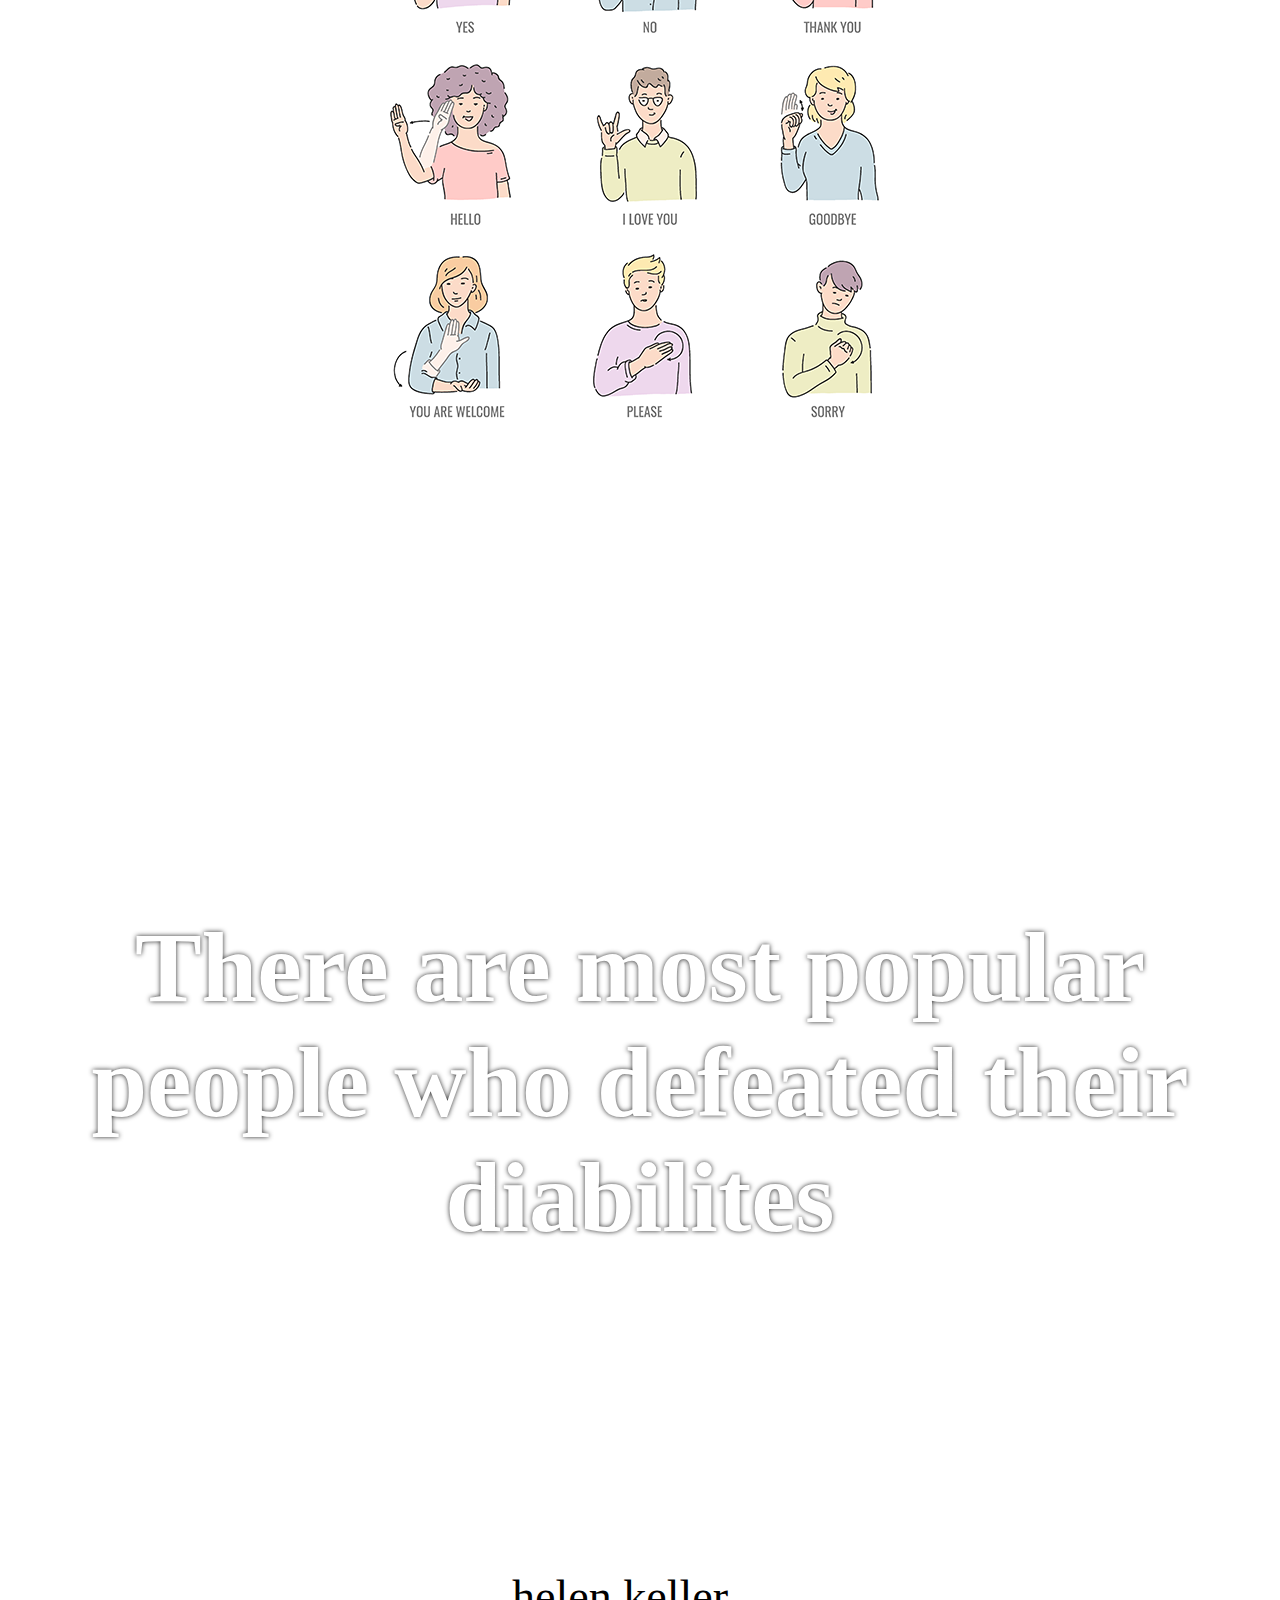
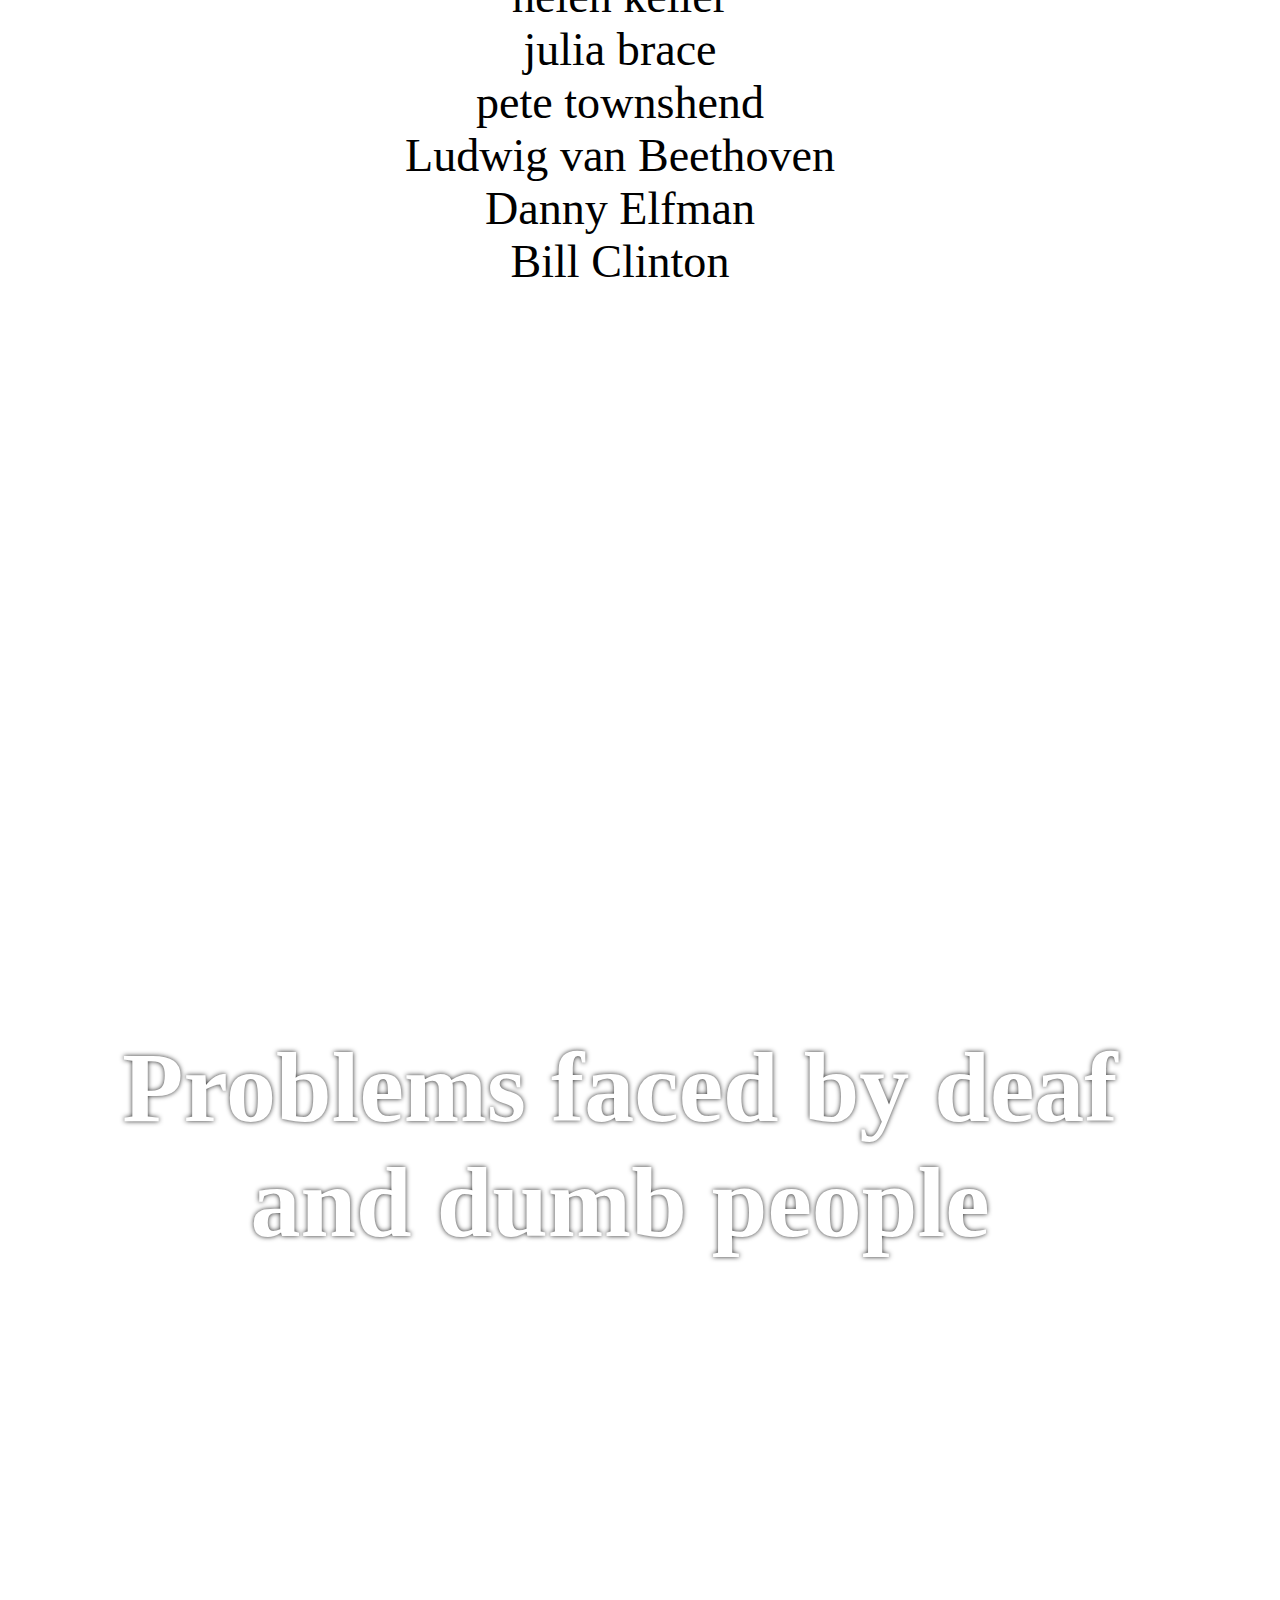
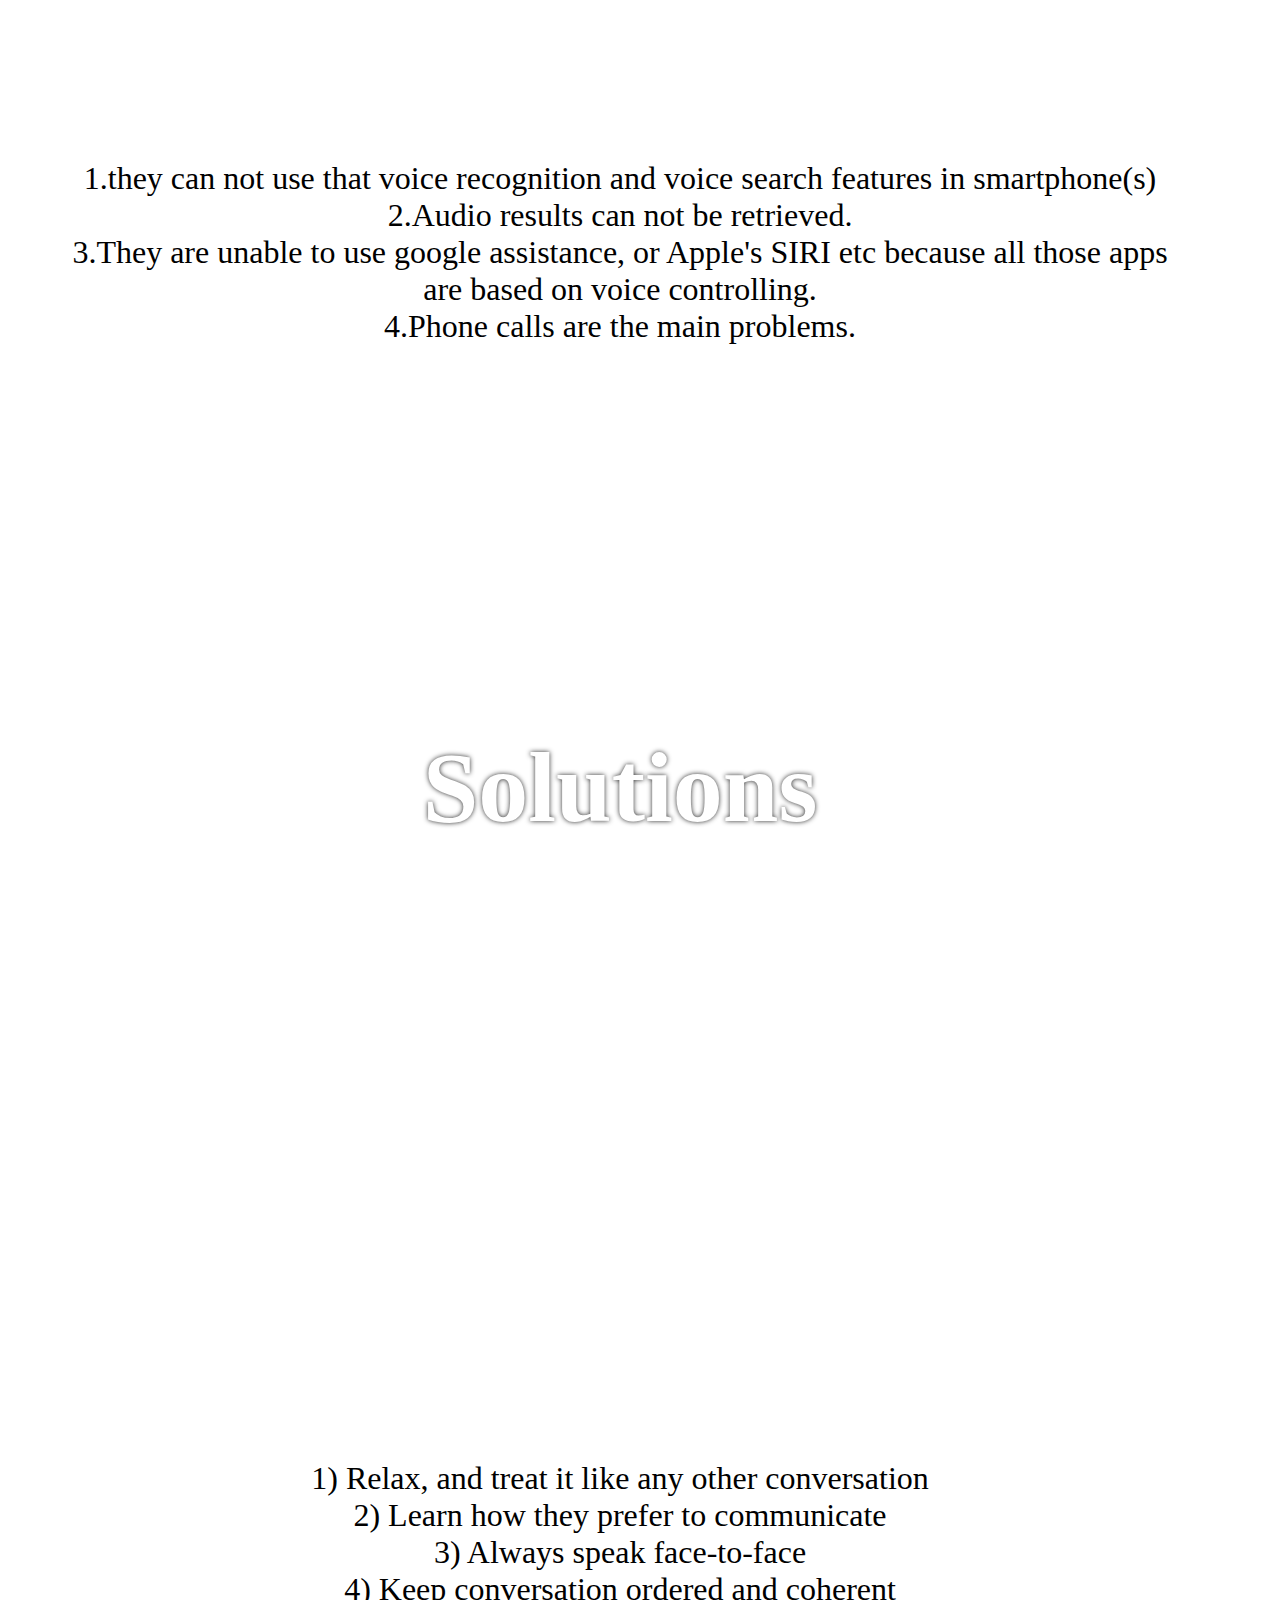
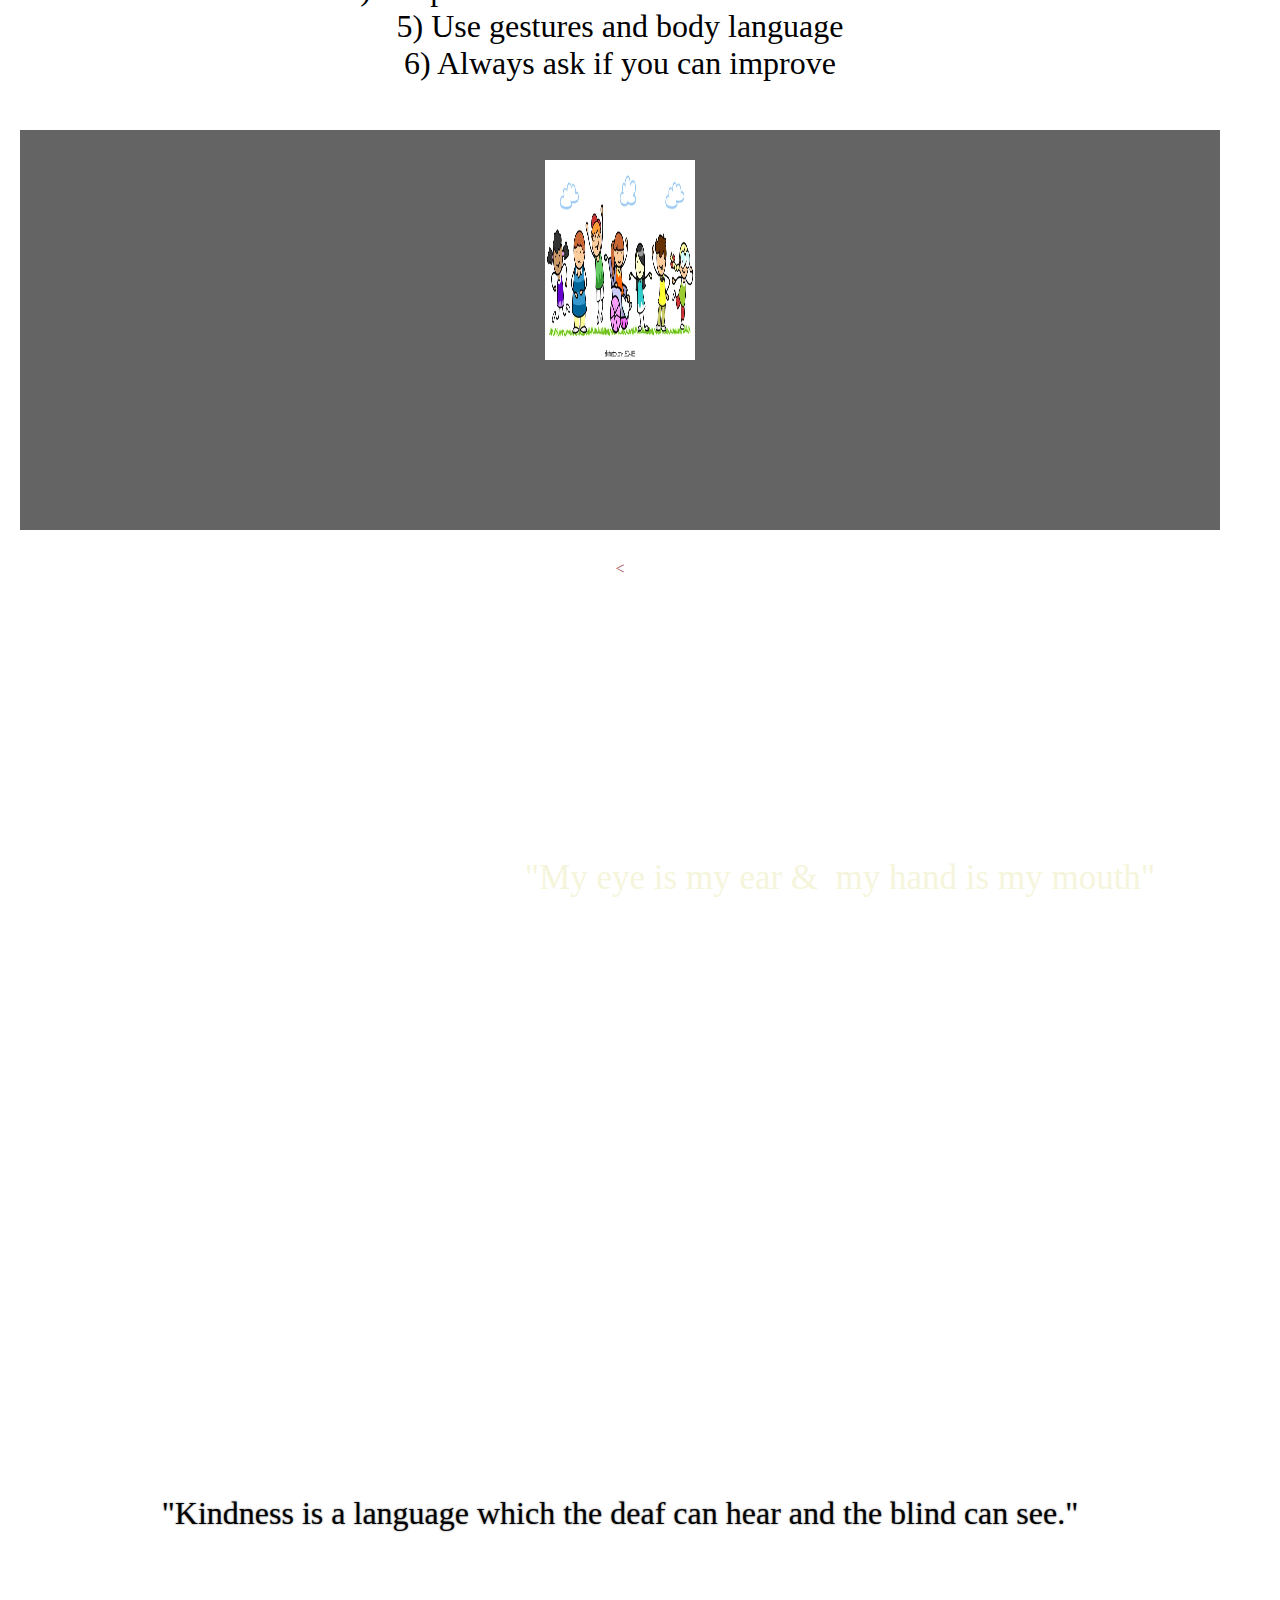
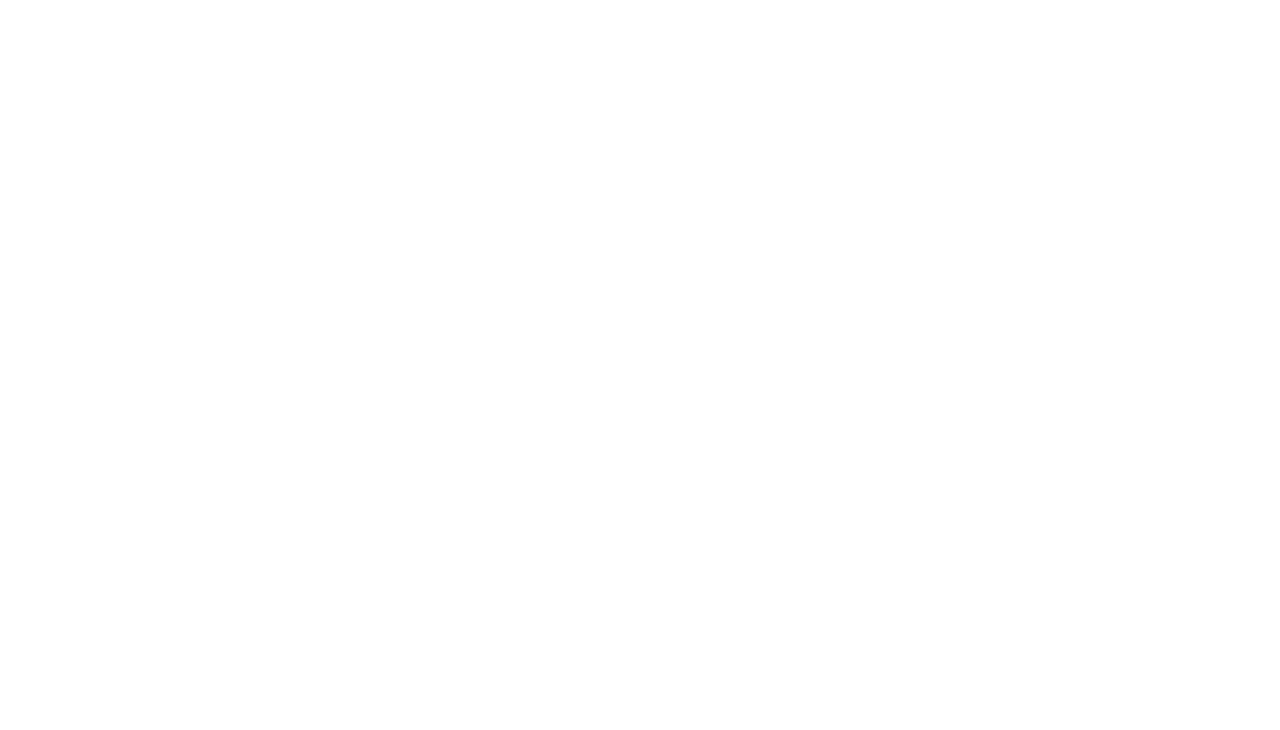
<file: EMPOWERING DISABLED PERSONS/sonu.html>
<html>
    <head>
        <title>DEAF & DUMB</title>
        <link rel="stylesheet" href="sonu.css">
    </head>
    
    <body>
        <div class="section-1 box">
            <h1 style="font-size:120px; position:relative; top:270px">Deaf and dumb</h1>
        </div>
        

        <div class="section-2 box">
        <pre >
         <strong>"Deaf and dumb" </strong> </pre>        </div>  <div class="section-4 box">
         <p1 style="position:relative; top:20px">
            "Deaf and dumb" (or even just "dumb", when applied to deaf people who do not speak) is an archaic
term that is considered offensive .Many Deaf people do not use spoken language , thus they are
technically "mute". The word "dumb" has atleast an archaic meaning that means "mute". Ofcourse
the word "dumb" also an another more common meaning now that implies stupidiity which certainy
 not applicable to Deaf people being deaf is not a mental illness;its simply problem with 
 hearing, and that affect their ability to speak clearly or in some cases at all.
        </p1>
        </div>
    



        <div class="section-3 box">
            <h2 style="font-size:70px; position:relative; top: 230px;">
               information about deaf and dumb
        </div>


        <div class="section-4 box">

            <!-- <h3>Access to information:</h3> -->
        
            <p1 style="position:relative; top:20px">
                Given the long history of deafness, and the fact that Deaf people have been incorrectly assumed to be mentally
                    deficient just because they do not speak, you can be imagine that most Deaf people do not appreciate being the
   appreciate being called "Deaf and Dumb".Today,anyone using  word "dumb" is such context is.. as.. well.. dumb.
    Communication is the   medium by which we can share our thoughts or convey the messages only for deaf persons.
    Because of this, a person who lacks in hearing and speaking ability is not able to stand in race with normal person.
            </p1>
        </div>

        <div class="section-5 box"sytle="position:relative; top:-100px">
            <img src="b1.png" alt="">
        </div>
            

        <div class="section-6 box">

            <!-- <h3 style="position?:relative; top:-15px">Overly helpful individuals:</h3> -->
        </div>


        <div class="section-7 box">
            <h1 style="font-size:100px; position:relative; 
            top: 280px;    text-shadow:  0px 0px 5px rgb(41, 41, 41);
">There are most popular people who defeated their diabilites</h1>
            
        </div>

            

        <div class="section-8 box">
        
            <p1 style="position:relative; top:40px">
                
                <p class="pa">helen keller <br>
                    julia brace <br>
                    pete townshend <br> Ludwig van Beethoven <br> Danny Elfman <br>Bill Clinton <br>
                </p>
                
            </p1>
        </div>

        <div class="section-9 box">

            

            </p1>
            <p style="font-size:32px; position:relative; top:100px;color:black">
              

        <div class="section-10 box"> 
                         
            
           
        </div>
        <div class="section-14 box">
            <h1 style="font-size:100px; position:relative; top:270px">Problems faced by deaf and dumb people</h1>
        </div>
        <div class="section-15 box">
            <p1 style="position:relative; font-size:32px;align-items:center; top:100px" >
                1.they can not use that voice recognition and voice search features in smartphone(s)     <br>
                2.Audio results can not be retrieved. <br>
               3.They are unable to use google assistance, or Apple's SIRI etc because all those apps are based on voice controlling. <br>
                4.Phone calls are the main problems. 
            </p1>
            </div>
             <div class="section-41 box">
                <h1 style="font-size:100px; position:relative; top:270px">Solutions</h1>
            </div>
            <div class="section-15 box">
                <p1 style="position:relative; font-size:32px;align-items:center; top:100px" >
                    1) Relax, and treat it like any other conversation<br>
                    2) Learn how they prefer to communicate<br>
                    3) Always speak face-to-face<br>
                    4) Keep conversation ordered and coherent<br>
                    5) Use gestures and body language<br>
                    6) Always ask if you can improve <br>
        
                </p1>
                </div> 
        <div class="section-12 box">
            <img src="w1.jpeg" alt="" width="150" height="200">

<p style="color: aliceblue; font-size: 33px; position:relative; top:80px">
    
    
</p>

        </div>


<div class="section-13 box">
            <<pre style="font-size:35px; position:relative; top:100px; color:beige; left:150px">
                "My eye is my ear &  my hand is my mouth"

            </pre> 
        </div>
           

        <div class="section-16 box">
            <p style="position:relative; align-items:center; color:black;font-size:32px;   top:35px; text-shadow:  0px 0px 2px rgb(118, 117, 117);
            ">
                "Kindness is a language which the deaf can hear and the blind can see."
            </p>
        </div>

        

        


       
        
        
        

    </body>
</html>
</file>
<file: EMPOWERING DISABLED PERSONS/dis.css>
body {
  margin: 0;
  font-family: 'Raleway';
  font-size: 16px;
  line-height: 1.8em;
}

a {
  color: #1f2425;
  text-decoration: none;
  font-size: larger;
}

a:hover {
  opacity: 0.5;
}

article {
  padding:0 1em;
}

section{
  margin: 1em;
  padding: 1em;
}

header, main, footer {
  margin: 0 auto;
}

header {
  padding: 2em;
  text-align: center;
  background-image: url('p1.jpg');
  background-size: cover;
  background-position: fixed;
  color: rgb(204, 94, 94);
}

header section {
  margin:  auto;
  max-width: 640px;
  height: 300px;
  color: rgb(145, 64, 64);
  background-color: bisque;
}

header img {
  border-radius: 100%;
  max-width: 200px;

}

h1 {
  text-transform: uppercase;
  margin: 1em 0;
}

h3 {
  text-transform: uppercase;
}

h3, h4 {
  font-weight: bold;
}

main {
  max-width: 1140px;
}

main section:not(:last-child) {
  border-bottom: 1px solid #ccc;
}
.course .descrition p {
  padding-left: 1em;
}


.skills .column ul, ul.job-description {
  list-style-type: none;
}

.skills .column ul > li:before {
  content: "►";
  padding-right: 0.5em;
  color: #509e98;
}

.school, .job-title {
  text-transform: capitalize;
}


.logo img{
    width: 100px;
    float: right;
    height: auto;
    margin-right: auto;
    border: right;
    margin-top: -60px;
    /* margin-bottom: auto; */

}

ul.job-description li:before{
  content: "✔";
  padding-right: 0.5em;
  color: #509e98;
}

footer {
 padding: 1em 1.5em;
 background: #A7B8BF;
 color: white;
 text-align: right;
}

@media only screen and (max-width: 768px) {
  .course {
    display: block;
  }

  .course .title, .course .descrition {
    max-width: 100%;
  }
}

@media only screen and (max-width: 576px) {
  .skills {
    display: block;
  }

  .skills .column {
    max-width: 100%;
  }

  footer {
    text-align: center;
  }
}

nav
{
  text-align: center;
  background-color: rgb(238, 234, 248);
}
footer{
  background-color: aliceblue;
}

section:nth-child(2n) {
  background-color: lightcyan;
  
}
section:nth-child(2n+1) {
  background-color:aliceblue;
  
}

section:hover{
  background-color: white;
}
body{
 background-color: white;
 /* background-image: url('b2.jpeg');
 background-position: fixed; */

}
.i1{
    width: 150px;
    height: 150px;
    display: block;  
    margin-left: auto;  
    margin-right: auto;  
    border: 8px   b(230, 196, 196);  
    padding: 5px;  
    text-align: top;
    border-radius: 50%;
   margin-top: -30px;
  } 
div.imp{
  color: rgb(255, 0, 8);
  text-decoration: underline;
  font-size: larger;
}
p{
  font-size: 27px;
}
div.d1{
  color: #000;
  border-image: auto;

}
.c1{
  color: rgb(30, 30, 240);
  text-decoration: underline;
}
.q1{
  color: darkmagenta;
  text-transform: capitalize;
  font-size: 38px;
}
p1{
  font-size: medium;
}
.Ft{
   width: 450px;
    height: 250px;
    display: block;  
   /* margin-left: auto;   */
    margin-right: 100px;  
    border: 8px   b(230, 196, 196);  
    
    text-align: top;
    
  
}
div.d1{
margin-left: -100px;
}
a[href^="mailto"]::before {
  content: "📧 ";
}

a[href^="tel"]::before {
  content: "📞 ";
}
div.logo1{
  /* width: 280px; */
  float: left;
  /* height: 400px; */
  /* margin-left: auto; */
  /* border: left; */
  /* margin-top: -100px; */
  ;
  /* margin-bottom: auto; */

}
footer{
  background-color: lightblue;
  text-align: inherit;
}
</file>
<file: EMPOWERING DISABLED PERSONS/pi.css>
*{
    padding: 0px;
    margin:0px;
    box-sizing: border-box;
}

.box{
    width: 100%;
    height: 600px;
    padding: 30px 40px;
    color: white;
    font-family: 'Times New Roman', Times, serif;
    text-align: center;
}

.section-1{
    height: 100vh;
    background-image: url('eq.jpg');
    background-attachment: fixed;
    text-shadow:  0px 0px 5px rgb(41, 41, 41);

    background-size: cover;
}
</file>
<file: EMPOWERING DISABLED PERSONS/sonu.css>
*{
    padding: 0px;
    margin:0px;
    box-sizing: border-box;
}

.box{
    width: 100%;
    height: 400px;
    padding: 30px 40px;
    color: white;
    font-family: 'Times New Roman', Times, serif;
    text-align: center;
}

.section-1{
    height: 100vh;
    background-image: url('a.webp');
    background-attachment: fixed;
    text-shadow:  0px 0px 5px rgb(41, 41, 41);

    background-size: cover;
}


.section-2{
    background:#ffffff;
    font-size: larger;
}

.section-3{
    height: 100vh;
    color:black;
    background-image: url('a.jpg');
    text-shadow:  0px 0px 5px rgb(218, 215, 215);

    background-attachment: fixed;
    background-size: cover;
}

.section-4{
    background:#ffffff;
}

.section-7{
    height: 100vh;
    background-image: url('v.png');
    background-attachment: fixed;
    background-size: cover;
    align-items: center;
}

.section-8{
    background:#ffffff;
    font-family: 'Times New Roman', Times, serif;
    color:rgb(0, 0, 0);
    position: relative;
    left:-20px;

}
.section-9{
    background:#ffffff;
    font-family: 'Times New Roman', Times, serif;
    color:rgb(0, 0, 0);
    position: relative;
    left:-20px;

}

.section-12{
    background:#646464;
}
.section-13{
    height: 100vh;
    color:rgb(169, 85, 85);
    background-image: url('t1.jpg');
    background-attachment: fixed;
    background-size: cover;
}

.section-14{
    height: 100vh;
    color:rgb(255, 255, 255);
    background-image: url('x.jpeg');
    text-shadow:  0px 0px 5px rgb(41, 41, 41);

    background-attachment: fixed;
    background-size: cover;
}
.section-41{
    height: 100vh;
    color:rgb(255, 255, 255);
    background-image: url('s1.webp');
    text-shadow:  0px 0px 5px rgb(41, 41, 41);

    background-attachment: fixed;
    background-size: cover;
}
.section-16{
    height: 100vh;
    background-image: url('8.webp');
    background-attachment: fixed;
    background-size: cover;
    align-items: center;
}

.box pre{
    color:black;
    font-size: 32px;
    margin-top: 180px;
    align-items:center;
    font-family: 'Times New Roman', Times, serif;
}

.box p1{
    color:black;
    font-size: 32px;
        align-items:center;
    font-family: 'Times New Roman', Times, serif;
}

.box h3{
    font-size: 50px;
    color:#000;
    margin-top: 80px;

}

.box h4{
    font-size: 50px;
    text-shadow:  0px 0px 2px rgb(57, 57, 57);
    color:#000;

}

.pa{
    font-size: 144%;
}
</file>
